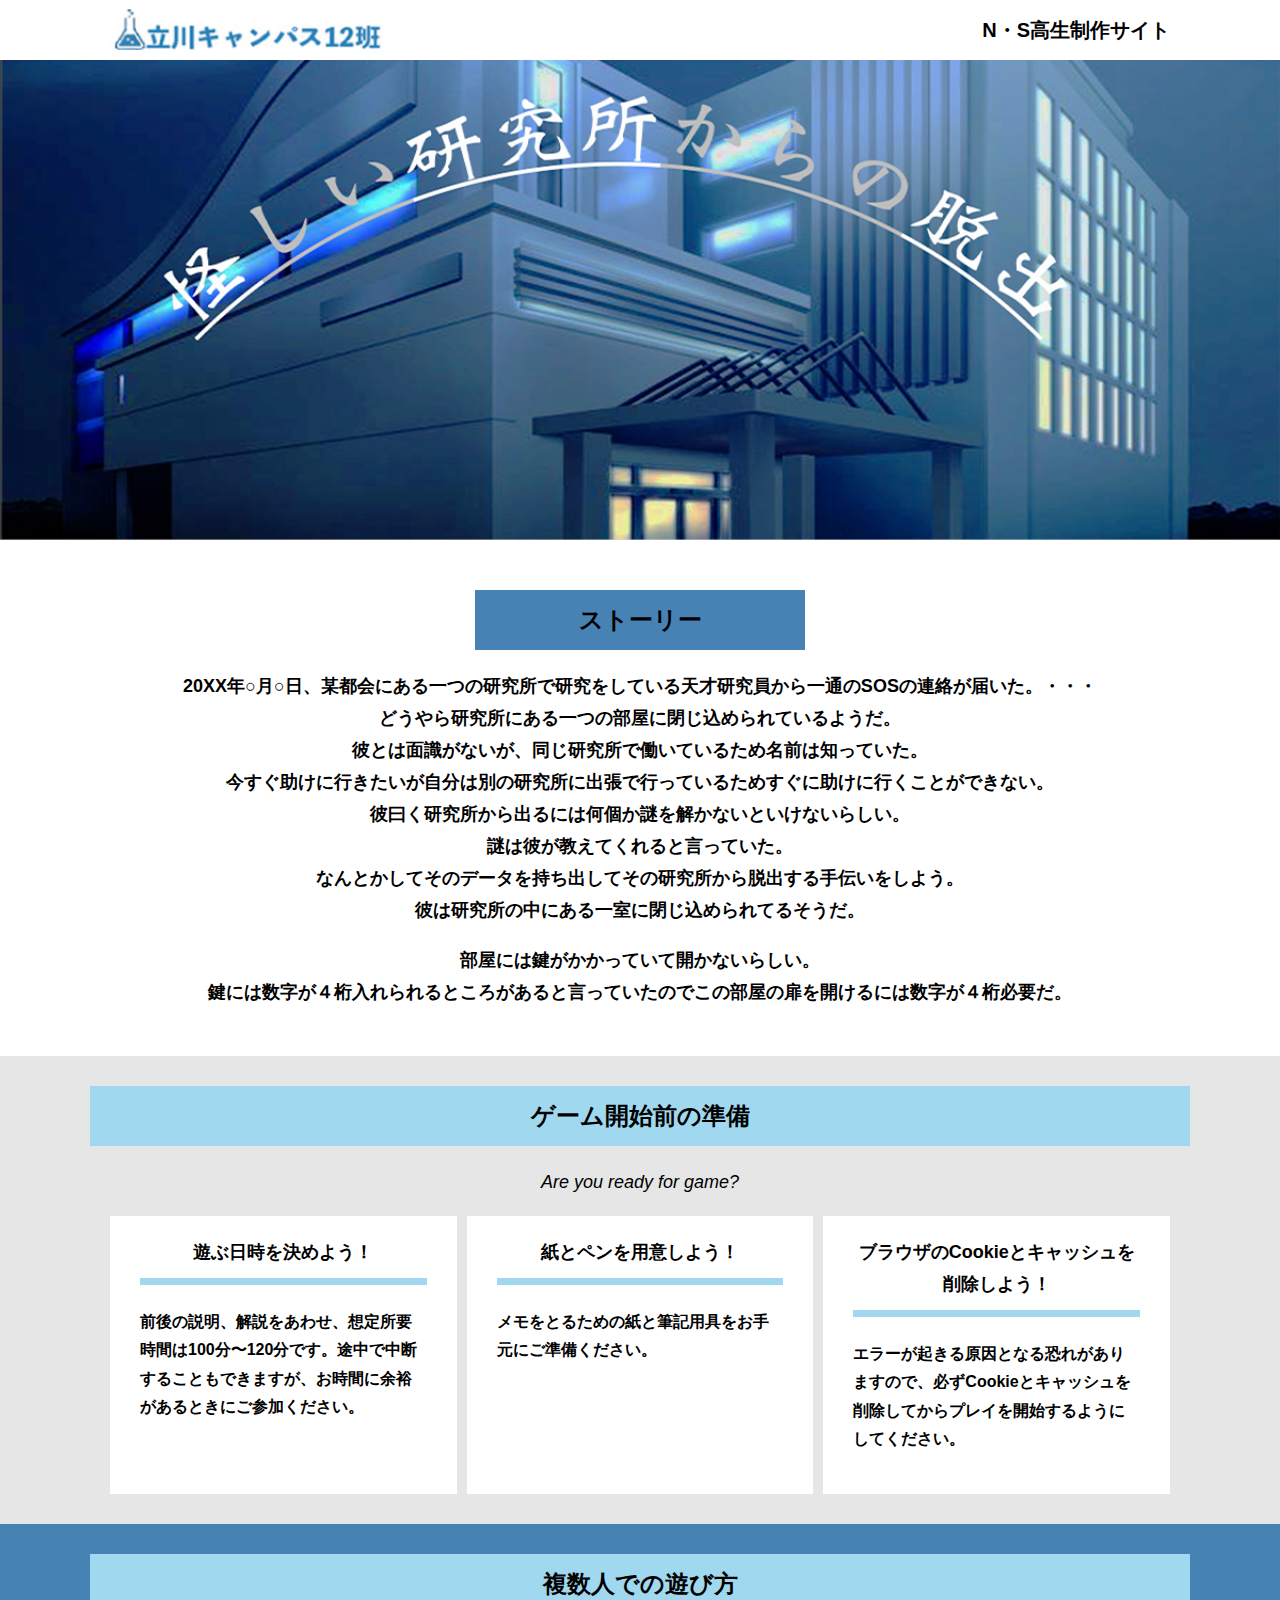
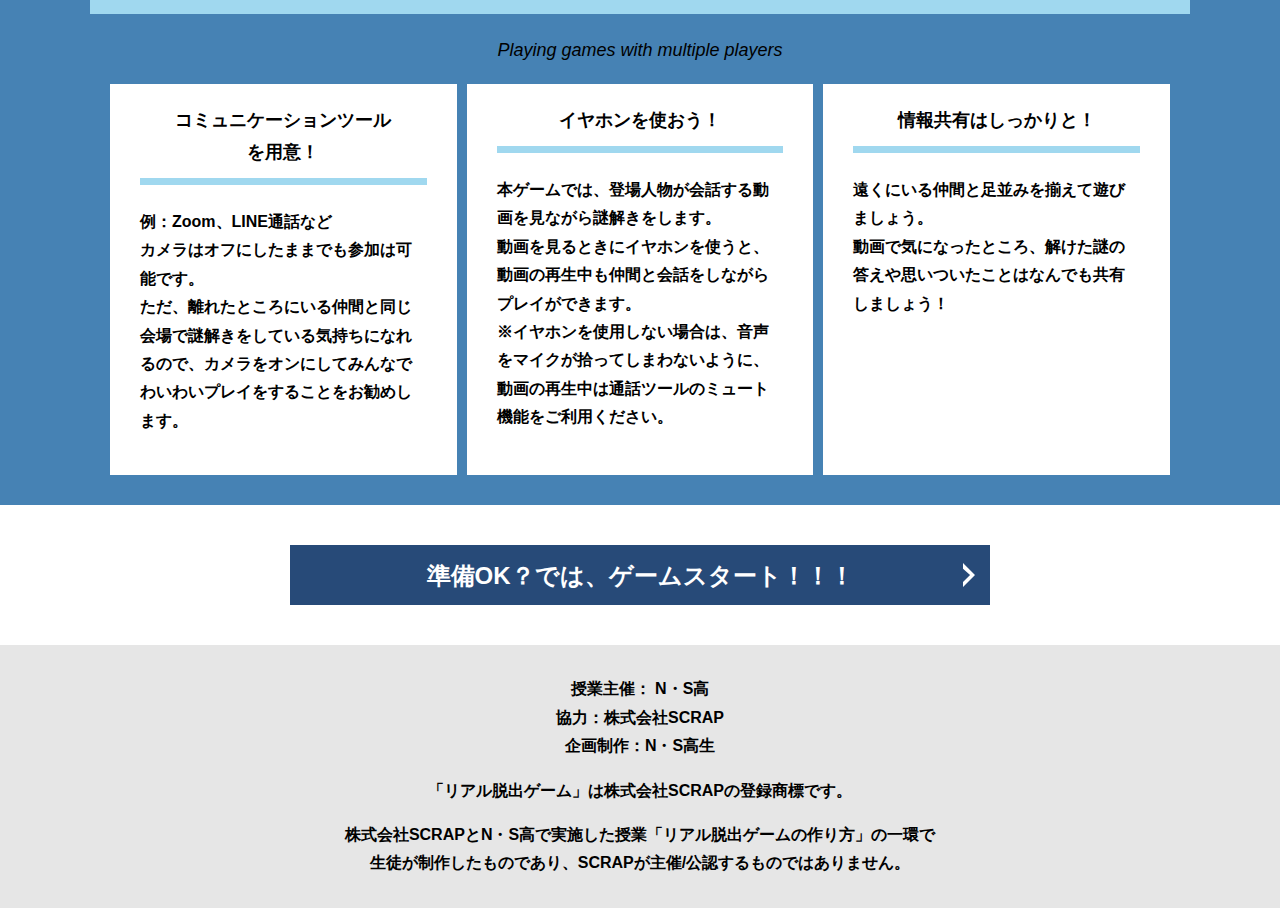
<file: index.html>
<!DOCTYPE html>
<html lang="ja">
<head>
  <meta charset="UTF-8">
  <meta http-equiv="X-UA-Compatible" content="IE=edge">
  <meta name="viewport" content="width=device-width, initial-scale=1.0">
  <title>怪しい研究所からの脱出 │ Project N</title>
  <link rel="stylesheet" href="assets/css/normalize.css">
  <link rel="stylesheet" href="assets/css/style.css">
</head>
<body>
  <svg width="0" height="0" class="hidden">
    <symbol xmlns="http://www.w3.org/2000/svg" viewBox="0 0 12.47 24.94" id="arrow" class="arrow_svg">
      <title>arrow</title>
      <polygon points="0 24.94 0 19.66 7.35 12.47 0 5.92 0 0 12.47 12.47 0 24.94"/>
    </symbol>
  </svg>
  <header class="header">
    <div class="container">
      <div class="header__logo"><img src="assets/images/team_logo.png" alt="チームロゴ"></div>
      <div class="header__name">N・S高生制作サイト</div>
    </div>
  </header>
  <main class="main index-page">
    <!-- タイトルエリア　ここから -->
    <h1 class="main-title"><img src="assets/images/main_logo.png" alt="Presented by SCRAP×N・S高リアル脱出ゲーム制作PJ 怪しい研究所からの脱出"></h1>
    <!-- タイトルエリア　ここまで -->
    <section class="section section--story">
      <div class="container">
        <h2 class="section-title section-title--keycolor section-title--story">ストーリー</h2>
        <div class="story">
          <p class="text-center">20XX年○月○日、某都会にある一つの研究所で研究をしている天才研究員から一通のSOSの連絡が届いた。・・・<br>
            どうやら研究所にある一つの部屋に閉じ込められているようだ。<br>
            彼とは面識がないが、同じ研究所で働いているため名前は知っていた。<br>
            今すぐ助けに行きたいが自分は別の研究所に出張で行っているためすぐに助けに行くことができない。<br>
            彼曰く研究所から出るには何個か謎を解かないといけないらしい。<br>
            謎は彼が教えてくれると言っていた。<br>
            なんとかしてそのデータを持ち出してその研究所から脱出する手伝いをしよう。<br>
            彼は研究所の中にある一室に閉じ込められてるそうだ。</p>
          
          <p class="text-center">部屋には鍵がかかっていて開かないらしい。<br>
            鍵には数字が４桁入れられるところがあると言っていたのでこの部屋の扉を開けるには数字が４桁必要だ。</p>
        </div>
      </div>
    </section>
    <section class="section bg-color--gray">
      <div class="container">
        <h2 class="section-title">ゲーム開始前の準備</h2>
        <p class="font-eng text-center">Are you ready for game?</p>
        <!--
          class名"row"内のclass名"column"が横並びになります。
          改行する場合は以下のように追加してください。
          <div class="row">
            <div class="column">
              ～ 内容 ～
            </div>
          </div>
        -->
        <div class="row">
          <div class="column">
            <div class="card">
              <h3 class="card__title">遊ぶ日時を決めよう！</h3>
              <p class="card__content">前後の説明、解説をあわせ、想定所要時間は100分〜120分です。途中で中断することもできますが、お時間に余裕があるときにご参加ください。</p>
            </div>
          </div>
          <div class="column">
            <div class="card">
              <h3 class="card__title">紙とペンを用意しよう！</h3>
              <p class="card__content">メモをとるための紙と筆記用具をお手元にご準備ください。</p>
            </div>
          </div>
          <div class="column">
            <div class="card">
              <h3 class="card__title">ブラウザのCookieとキャッシュを<br>削除しよう！</h3>
              <p class="card__content">エラーが起きる原因となる恐れがありますので、必ずCookieとキャッシュを削除してからプレイを開始するようにしてください。</p>
            </div>
          </div>
        </div>
      </div>
    </section>
    <section class="section bg-color--keycolor">
      <div class="container">
        <h2 class="section-title">複数人での遊び方</h2>
        <p class="font-eng text-center">Playing games with multiple players</p>
        <div class="row">
          <div class="column">
            <div class="card">
              <h3 class="card__title">コミュニケーションツール<br>を用意！</h3>
              <p class="card__content">例：Zoom、LINE通話など<br>
                カメラはオフにしたままでも参加は可能です。<br>
                ただ、離れたところにいる仲間と同じ会場で謎解きをしている気持ちになれるので、カメラをオンにしてみんなでわいわいプレイをすることをお勧めします。</p>
            </div>
          </div>
          <div class="column">
            <div class="card">
              <h3 class="card__title">イヤホンを使おう！</h3>
              <p class="card__content">本ゲームでは、登場人物が会話する動画を見ながら謎解きをします。<br>
                動画を見るときにイヤホンを使うと、動画の再生中も仲間と会話をしながらプレイができます。<br>
                ※イヤホンを使用しない場合は、音声をマイクが拾ってしまわないように、動画の再生中は通話ツールのミュート機能をご利用ください。</p>
            </div>
          </div>
          <div class="column">
            <div class="card">
              <h3 class="card__title">情報共有はしっかりと！</h3>
              <p class="card__content">遠くにいる仲間と足並みを揃えて遊びましょう。<br>
                動画で気になったところ、解けた謎の答えや思いついたことはなんでも共有しましょう！</p>
            </div>
          </div>
        </div>
      </div>
    </section>
    <section class="section">
      <div class="container">
        <a class="btn" href="main.html">準備OK？では、ゲームスタート！！！<svg class="btn__arrow"><use xlink:href="#arrow"></use></svg></a>
      </div>
    </section>
  </main>
  <footer class="footer section bg-color--gray">
    <div class="container">
      <p class="text-center">授業主催： N・S高<br>協力：株式会社SCRAP<br>企画制作：N・S高生</p>
      <p class="text-center">「リアル脱出ゲーム」は株式会社SCRAPの登録商標です。</p>
      <p class="text-center">株式会社SCRAPとN・S高で実施した授業「リアル脱出ゲームの作り方」の一環で<br>生徒が制作したものであり、SCRAPが主催/公認するものではありません。</p>
    </div>
  </footer>
</body>
</html>
</file>
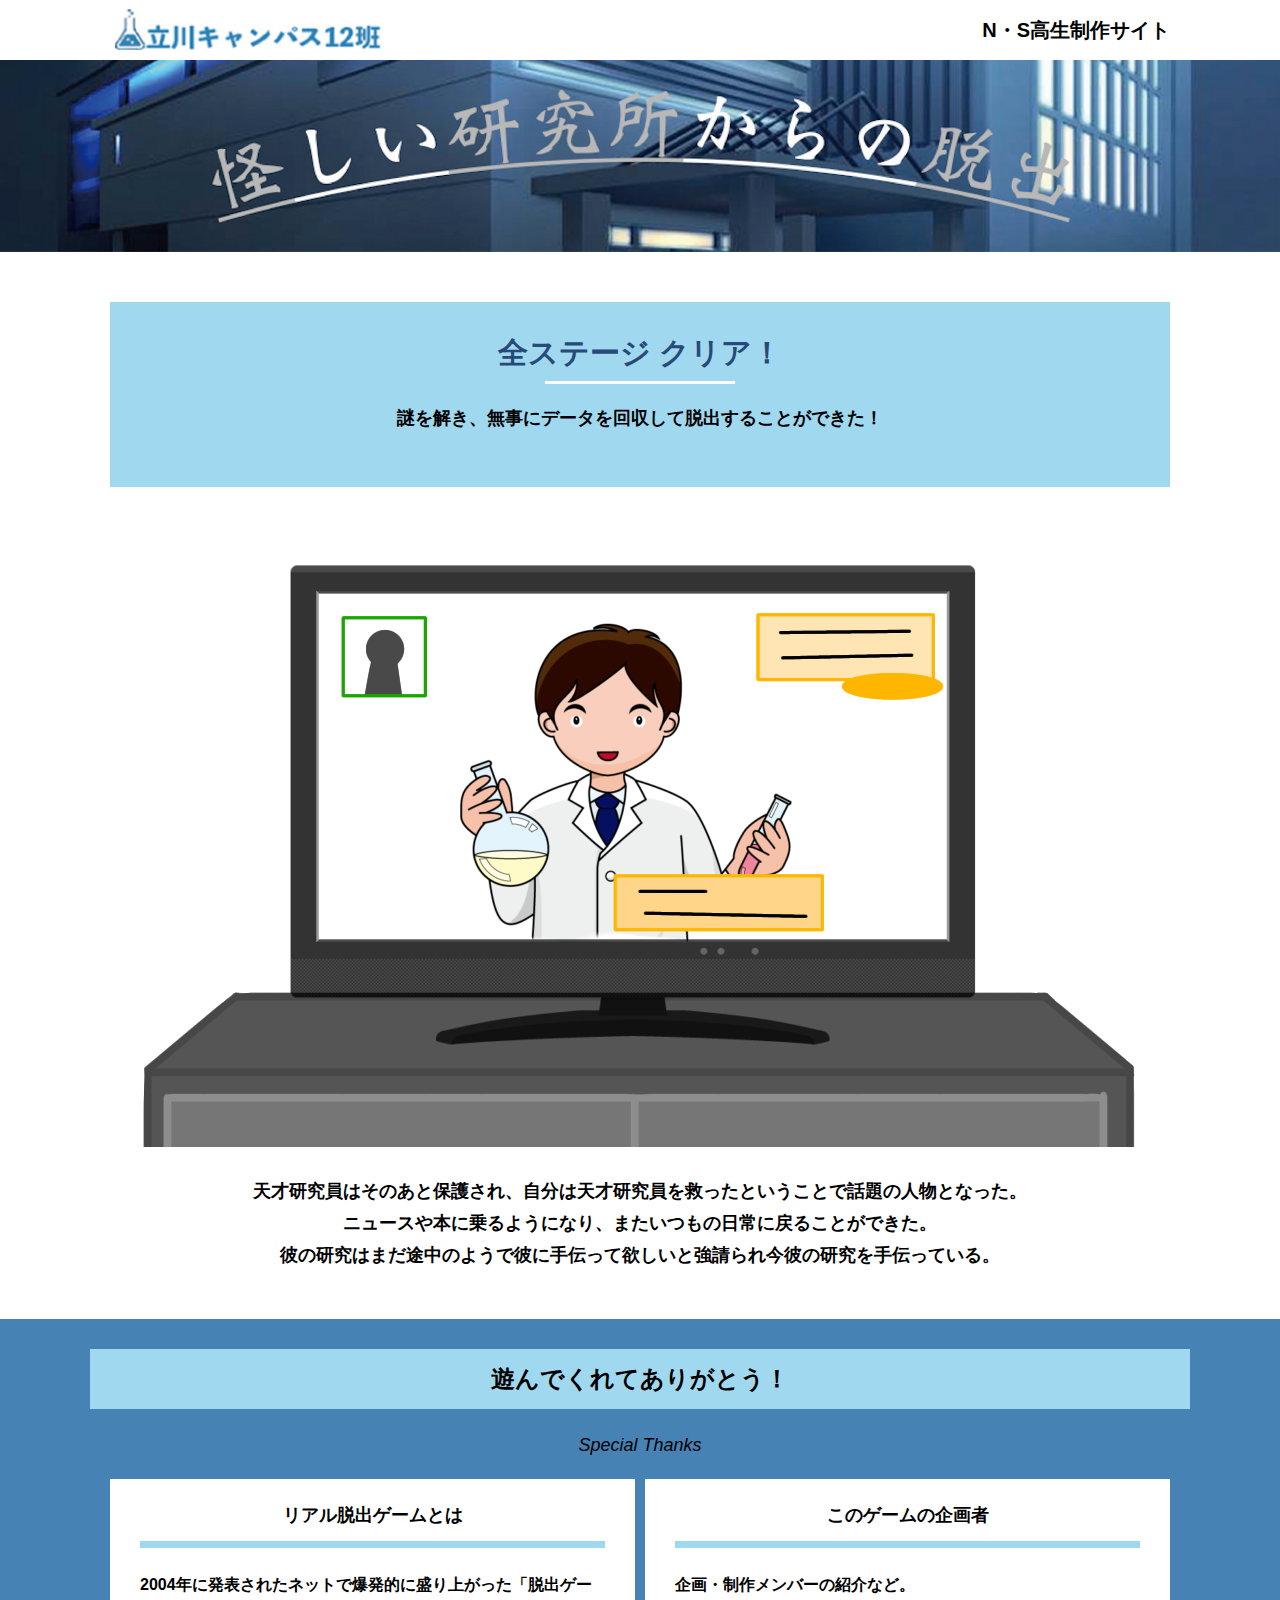
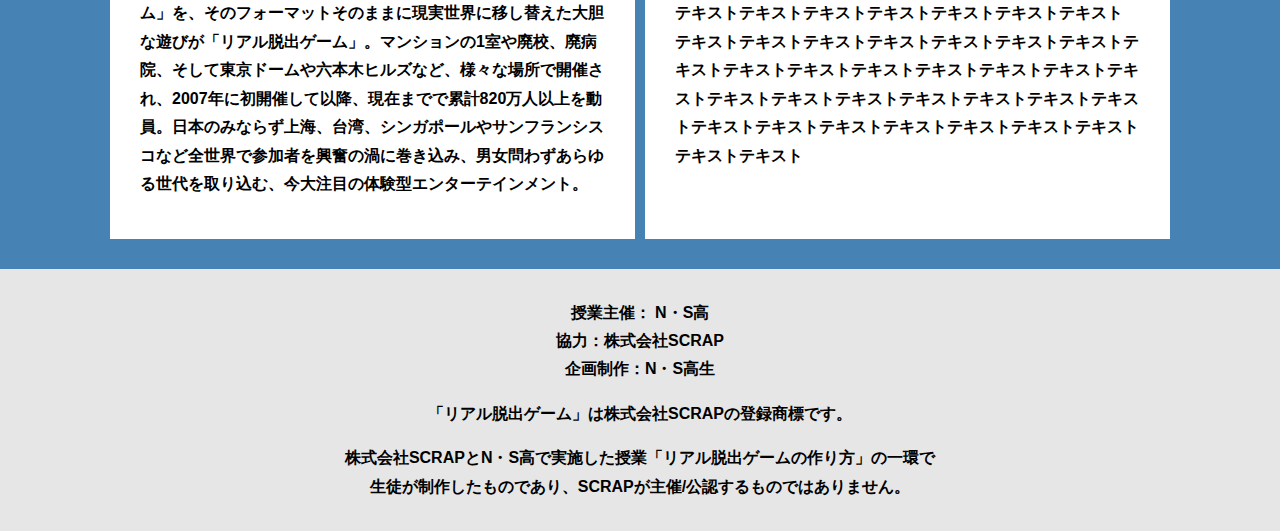
<file: final.html>
<!DOCTYPE html>
<html lang="ja">
<head>
  <meta charset="UTF-8">
  <meta http-equiv="X-UA-Compatible" content="IE=edge">
  <meta name="viewport" content="width=device-width, initial-scale=1.0">
  <title>怪しい研究所からの脱出 │ Project N</title>
  <link rel="stylesheet" href="assets/css/normalize.css">
  <link rel="stylesheet" href="assets/css/style.css">
</head>
<body>
  <header class="header">
    <div class="container">
      <div class="header__logo"><img src="assets/images/team_logo.png" alt="チームロゴ"></div>
      <div class="header__name">N・S高生制作サイト</div>
    </div>
  </header>
  <main class="main final-page">
    <!-- タイトルエリア　ここから -->
    <h1 class="main-title"><img src="assets/images/main2_logo.png" alt="怪しい研究所からの脱出"></h1>
    <!-- タイトルエリア　ここまで -->
    <section class="section">
      <div class="container">
        <div class="box bg-color--subcolor">
          <h2 class="section-title--border">全ステージ クリア！</h2>
          <p class="text-center">謎を解き、無事にデータを回収して脱出することができた！<br>
            
        </div>
      </div>
    </section>
    <section class="section">
      <div class="container">
          <figure class="image__container">
             <img src="assets/images/iOS の画像 (2).png" alt="">
          </figure>

<!--  YouTube貼り付け
            <div class="youtube__container">
              <div class="youtube">
                <iframe width="560" height="315" src="https://www.youtube.com/embed/IRyJe-0Uie0?controls=0" title="YouTube video player" frameborder="0" allow="accelerometer; autoplay; clipboard-write; encrypted-media; gyroscope; picture-in-picture" allowfullscreen></iframe>
              </div>
            </div>
Youtube貼り付けここまで-->
          
      </div>
         
        <p class="text-center">天才研究員はそのあと保護され、自分は天才研究員を救ったということで話題の人物となった。<br>
          ニュースや本に乗るようになり、またいつもの日常に戻ることができた。<br>
          彼の研究はまだ途中のようで彼に手伝って欲しいと強請られ今彼の研究を手伝っている。</p>
        
      </div>
    </section>
    <section class="section bg-color--keycolor">
      <div class="container">
        <h2 class="section-title">遊んでくれてありがとう！</h2>
        <p class="font-eng text-center">Special Thanks</p>
        <div class="row">
          <div class="column">
            <div class="card">
              <h3 class="card__title">リアル脱出ゲームとは</h3>
              <p class="card__content">2004年に発表されたネットで爆発的に盛り上がった「脱出ゲーム」を、そのフォーマットそのままに現実世界に移し替えた大胆な遊びが「リアル脱出ゲーム」。マンションの1室や廃校、廃病院、そして東京ドームや六本木ヒルズなど、様々な場所で開催され、2007年に初開催して以降、現在までで累計820万人以上を動員。日本のみならず上海、台湾、シンガポールやサンフランシスコなど全世界で参加者を興奮の渦に巻き込み、男女問わずあらゆる世代を取り込む、今大注目の体験型エンターテインメント。</p>
            </div>
          </div>
          <div class="column">
            <div class="card">
              <h3 class="card__title">このゲームの企画者</h3>
              <p class="card__content">企画・制作メンバーの紹介など。<br>
                テキストテキストテキストテキストテキストテキストテキスト<br>
                テキストテキストテキストテキストテキストテキストテキストテキストテキストテキストテキストテキストテキストテキストテキストテキストテキストテキストテキストテキストテキストテキストテキストテキストテキストテキストテキストテキストテキストテキストテキスト</p>
            </div>
          </div>
        </div>
      </div>
    </section>
  </main>
  <footer class="footer section bg-color--gray">
    <div class="container">
        <p class="text-center">授業主催： N・S高<br>協力：株式会社SCRAP<br>企画制作：N・S高生</p>
        <p class="text-center">「リアル脱出ゲーム」は株式会社SCRAPの登録商標です。</p>
        <p class="text-center">株式会社SCRAPとN・S高で実施した授業「リアル脱出ゲームの作り方」の一環で<br>生徒が制作したものであり、SCRAPが主催/公認するものではありません。</p>
    </div>
  </footer>
</body>
</html>
</file>
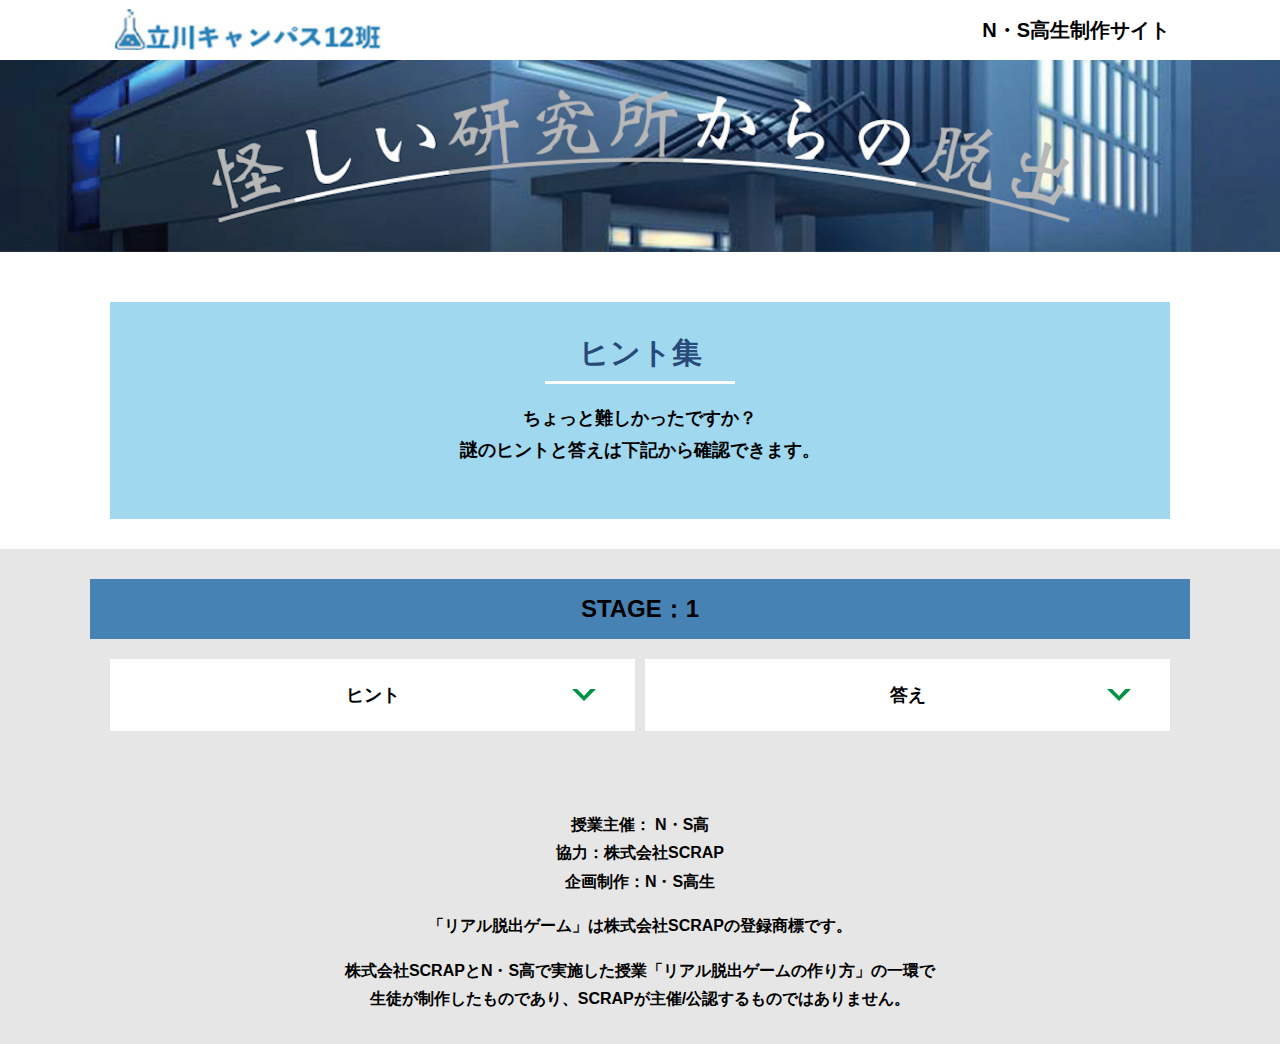
<file: hint1.html>
<!DOCTYPE html>
<html lang="ja">
<head>
  <meta charset="UTF-8">
  <meta http-equiv="X-UA-Compatible" content="IE=edge">
  <meta name="viewport" content="width=device-width, initial-scale=1.0">
  <title>ヒント │ 怪しい研究所からの脱出 │ Project N</title>
  <link rel="stylesheet" href="assets/css/normalize.css">
  <link rel="stylesheet" href="assets/css/style.css">
</head>
<body>
  <svg width="0" height="0" class="hidden">
    <symbol xmlns="http://www.w3.org/2000/svg" viewBox="0 0 12.47 24.94" id="arrow" class="arrow_svg">
      <title>arrow</title>
      <polygon points="0 24.94 0 19.66 7.35 12.47 0 5.92 0 0 12.47 12.47 0 24.94"/>
    </symbol>
  </svg>
  <header class="header">
    <div class="container">
      <div class="header__logo"><img src="assets/images/team_logo.png" alt="チームロゴ"></div>
      <div class="header__name">N・S高生制作サイト</div>
    </div>
  </header>
  <main class="main hint-page">
    <!-- タイトルエリア　ここから -->
    <h1 class="main-title"><img src="assets/images/main2_logo.png" alt="怪しい研究所からの脱出"></h1>
    <!-- タイトルエリア　ここまで -->
    <section class="section">
      <div class="container">
        <div class="box bg-color--subcolor">
          <h2 class="section-title--border">ヒント集</h2>
          <p class="text-center">ちょっと難しかったですか？<br>
            謎のヒントと答えは下記から確認できます。</p>
        </div>
      </div>
    </section>
    <!-- STAGE1ヒント　ここから -->
    <section id="stage1" class="section bg-color--gray">
      <div class="container">
        <h2 class="section-title section-title--keycolor">STAGE：1</h2>
        <div class="row">
          <div class="column">
            <div class="card">
              <h3 class="card__title">ヒント<svg class="card__arrow"><use xlink:href="#arrow"></use></svg></h3>
              <p class="card__content">ローマ字の書き順を考えてみよう</p>
            </div>
          </div>
          <div class="column">
            <div class="card">
              <h3 class="card__title">答え<svg class="card__arrow"><use xlink:href="#arrow"></use></svg></h3>
              <p class="card__content">1937</p>
            </div>
          </div>
        </div>
      </div>
    </section>
    <!-- STAGE1ヒント　ここまで -->
  </main>
  <footer class="footer section bg-color--gray">
    <div class="container">
        <p class="text-center">授業主催： N・S高<br>協力：株式会社SCRAP<br>企画制作：N・S高生</p>
        <p class="text-center">「リアル脱出ゲーム」は株式会社SCRAPの登録商標です。</p>
        <p class="text-center">株式会社SCRAPとN・S高で実施した授業「リアル脱出ゲームの作り方」の一環で<br>生徒が制作したものであり、SCRAPが主催/公認するものではありません。</p>
    </div>
  </footer>
  <script src="assets/js/hint.js"></script>
</body>
</html>
</file>
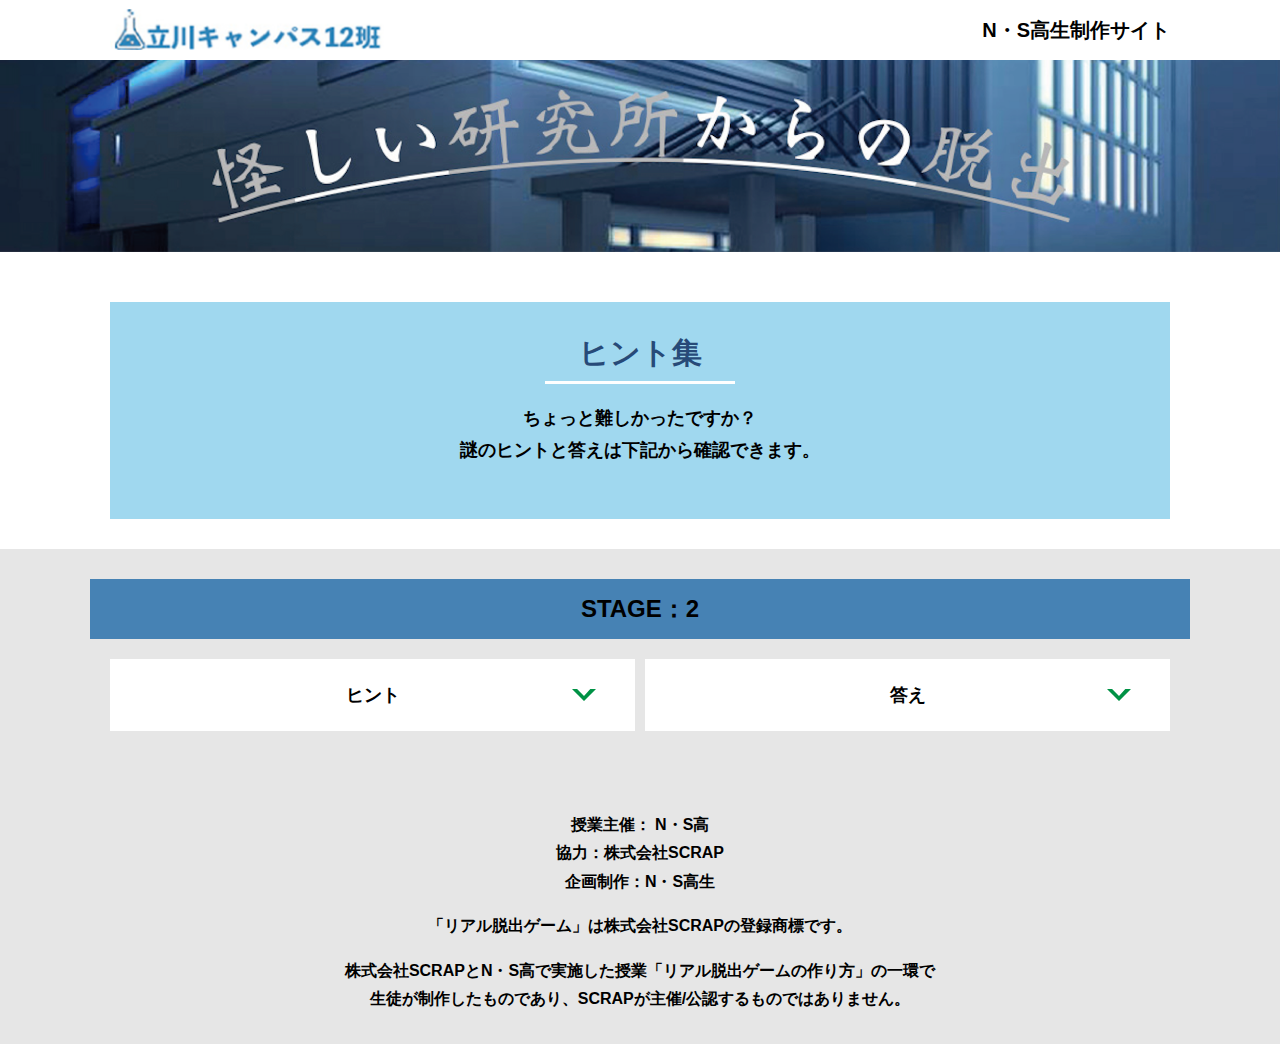
<file: hint2.html>
<!DOCTYPE html>
<html lang="ja">
<head>
  <meta charset="UTF-8">
  <meta http-equiv="X-UA-Compatible" content="IE=edge">
  <meta name="viewport" content="width=device-width, initial-scale=1.0">
  <title>ヒント │ 怪しい研究所からの脱出 │ Project N</title>
  <link rel="stylesheet" href="assets/css/normalize.css">
  <link rel="stylesheet" href="assets/css/style.css">
</head>
<body>
  <svg width="0" height="0" class="hidden">
    <symbol xmlns="http://www.w3.org/2000/svg" viewBox="0 0 12.47 24.94" id="arrow" class="arrow_svg">
      <title>arrow</title>
      <polygon points="0 24.94 0 19.66 7.35 12.47 0 5.92 0 0 12.47 12.47 0 24.94"/>
    </symbol>
  </svg>
  <header class="header">
    <div class="container">
      <div class="header__logo"><img src="assets/images/team_logo.png" alt="チームロゴ"></div>
      <div class="header__name">N・S高生制作サイト</div>
    </div>
  </header>
  <main class="main hint-page">
    <!-- タイトルエリア　ここから -->
    <h1 class="main-title"><img src="assets/images/main2_logo.png" alt="怪しい研究所からの脱出"></h1>
    <!-- タイトルエリア　ここまで -->
    <section class="section">
      <div class="container">
        <div class="box bg-color--subcolor">
          <h2 class="section-title--border">ヒント集</h2>
          <p class="text-center">ちょっと難しかったですか？<br>
            謎のヒントと答えは下記から確認できます。</p>
        </div>
      </div>
    </section>
    <!-- STAGE2ヒント　ここから -->
    <section id="stage2" class="section bg-color--gray">
      <div class="container">
        <h2 class="section-title section-title--keycolor">STAGE：2</h2>
        <div class="row">
          <div class="column">
            <div class="card">
              <h3 class="card__title">ヒント<svg class="card__arrow"><use xlink:href="#arrow"></use></svg></h3>
              <p class="card__content">絵に描いてあるものを当てはめてみよう！</p>
            </div>
              
 <!-- 2-2ヒント追加
            <div class="card">
              <h3 class="card__title">2-2ヒント<svg class="card__arrow"><use xlink:href="#arrow"></use></svg></h3>
              <p class="card__content">テキストテキストテキストテキストテキストテキストテキストテキストテキストテキスト</p>
            </div>
2-2ヒント追加ここまで -->

 <!-- 2-3ヒント追加
        　　 <div class="card">
              <h3 class="card__title">2-3ヒント<svg class="card__arrow"><use xlink:href="#arrow"></use></svg></h3>
              <p class="card__content">テキストテキストテキストテキストテキストテキストテキストテキストテキストテキスト</p>
            </div>
2-3ヒント追加ここまで -->
              
          </div>
          <div class="column">
            <div class="card">
              <h3 class="card__title">答え<svg class="card__arrow"><use xlink:href="#arrow"></use></svg></h3>
              <p class="card__content">ウイルス</p>
            </div>
              
<!-- 2-2答え追加
            <div class="card">
              <h3 class="card__title">2-2答え<svg class="card__arrow"><use xlink:href="#arrow"></use></svg></h3>
              <p class="card__content">ううう</p>
            </div>
2-2答え追加ここまで -->
              
<!-- 2-3答え追加          
            <div class="card">
              <h3 class="card__title">2-3答え<svg class="card__arrow"><use xlink:href="#arrow"></use></svg></h3>
              <p class="card__content">ううう</p>
            </div>
2-3答え追加ここまで -->
              
          </div>
        </div>
      </div>
    </section>
    <!-- STAGE2ヒント　ここまで -->
  </main>
  <footer class="footer section bg-color--gray">
    <div class="container">
        <p class="text-center">授業主催： N・S高<br>協力：株式会社SCRAP<br>企画制作：N・S高生</p>
        <p class="text-center">「リアル脱出ゲーム」は株式会社SCRAPの登録商標です。</p>
        <p class="text-center">株式会社SCRAPとN・S高で実施した授業「リアル脱出ゲームの作り方」の一環で<br>生徒が制作したものであり、SCRAPが主催/公認するものではありません。</p>
    </div>
  </footer>
  <script src="assets/js/hint.js"></script>
</body>
</html>
</file>
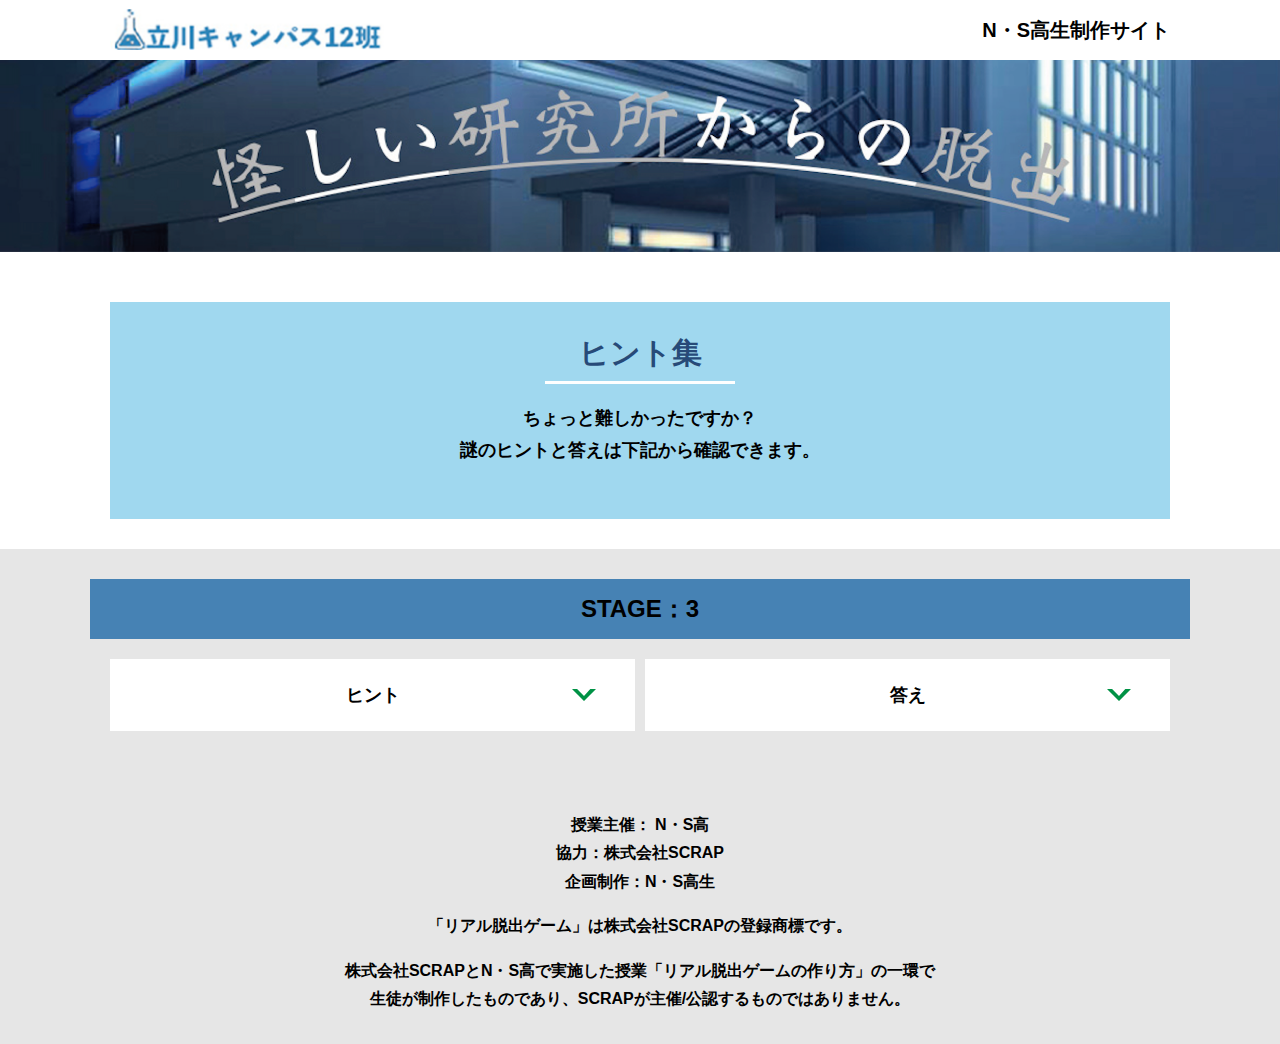
<file: hint3.html>
<!DOCTYPE html>
<html lang="ja">
<head>
  <meta charset="UTF-8">
  <meta http-equiv="X-UA-Compatible" content="IE=edge">
  <meta name="viewport" content="width=device-width, initial-scale=1.0">
  <title>ヒント │ 怪しい研究所からの脱出 │ Project N</title>
  <link rel="stylesheet" href="assets/css/normalize.css">
  <link rel="stylesheet" href="assets/css/style.css">
</head>
<body>
  <svg width="0" height="0" class="hidden">
    <symbol xmlns="http://www.w3.org/2000/svg" viewBox="0 0 12.47 24.94" id="arrow" class="arrow_svg">
      <title>arrow</title>
      <polygon points="0 24.94 0 19.66 7.35 12.47 0 5.92 0 0 12.47 12.47 0 24.94"/>
    </symbol>
  </svg>
  <header class="header">
    <div class="container">
      <div class="header__logo"><img src="assets/images/team_logo.png" alt="チームロゴ"></div>
      <div class="header__name">N・S高生制作サイト</div>
    </div>
  </header>
  <main class="main hint-page">
    <!-- タイトルエリア　ここから -->
    <h1 class="main-title"><img src="assets/images/main2_logo.png" alt="怪しい研究所からの脱出"></h1>
    <!-- タイトルエリア　ここまで -->
    <section class="section">
      <div class="container">
        <div class="box bg-color--subcolor">
          <h2 class="section-title--border">ヒント集</h2>
          <p class="text-center">ちょっと難しかったですか？<br>
            謎のヒントと答えは下記から確認できます。</p>
        </div>
      </div>
    </section>
    <!-- STAGE3ヒント　ここから -->
    <section id="stage3" class="section bg-color--gray">
      <div class="container">
        <h2 class="section-title section-title--keycolor">STAGE：3</h2>
        <div class="row">
          <div class="column">
            <div class="card">
              <h3 class="card__title">ヒント<svg class="card__arrow"><use xlink:href="#arrow"></use></svg></h3>
              <p class="card__content">1  2  3  4  5  6  7  8  9</p>
            </div>
              
 <!-- 3-2ヒント追加
            <div class="card">
              <h3 class="card__title">3-2ヒント<svg class="card__arrow"><use xlink:href="#arrow"></use></svg></h3>
              <p class="card__content">テキストテキストテキストテキストテキストテキストテキストテキストテキストテキスト</p>
            </div>
3-2ヒント追加ここまで -->

 <!-- 3-3ヒント追加
        　　 <div class="card">
              <h3 class="card__title">3-3ヒント<svg class="card__arrow"><use xlink:href="#arrow"></use></svg></h3>
              <p class="card__content">テキストテキストテキストテキストテキストテキストテキストテキストテキストテキスト</p>
            </div>
3-3ヒント追加ここまで -->
              
          </div>
          <div class="column">
            <div class="card">
              <h3 class="card__title">答え<svg class="card__arrow"><use xlink:href="#arrow"></use></svg></h3>
              <p class="card__content">SCIENCE</p>
            </div>

 <!-- 3-2答え追加
            <div class="card">
              <h3 class="card__title">3-2答え<svg class="card__arrow"><use xlink:href="#arrow"></use></svg></h3>
              <p class="card__content">ううう</p>
            </div>
3-2答え追加ここまで -->
              
<!-- 3-3答え追加          
            <div class="card">
              <h3 class="card__title">2-3答え<svg class="card__arrow"><use xlink:href="#arrow"></use></svg></h3>
              <p class="card__content">ううう</p>
            </div>
3-3答え追加ここまで -->
              
          </div>
        </div>
      </div>
    </section>
    <!-- STAGE3ヒント　ここまで -->
  </main>
  <footer class="footer section bg-color--gray">
    <div class="container">
        <p class="text-center">授業主催： N・S高<br>協力：株式会社SCRAP<br>企画制作：N・S高生</p>
        <p class="text-center">「リアル脱出ゲーム」は株式会社SCRAPの登録商標です。</p>
        <p class="text-center">株式会社SCRAPとN・S高で実施した授業「リアル脱出ゲームの作り方」の一環で<br>生徒が制作したものであり、SCRAPが主催/公認するものではありません。</p>
    </div>
  </footer>
  <script src="assets/js/hint.js"></script>
</body>
</html>
</file>
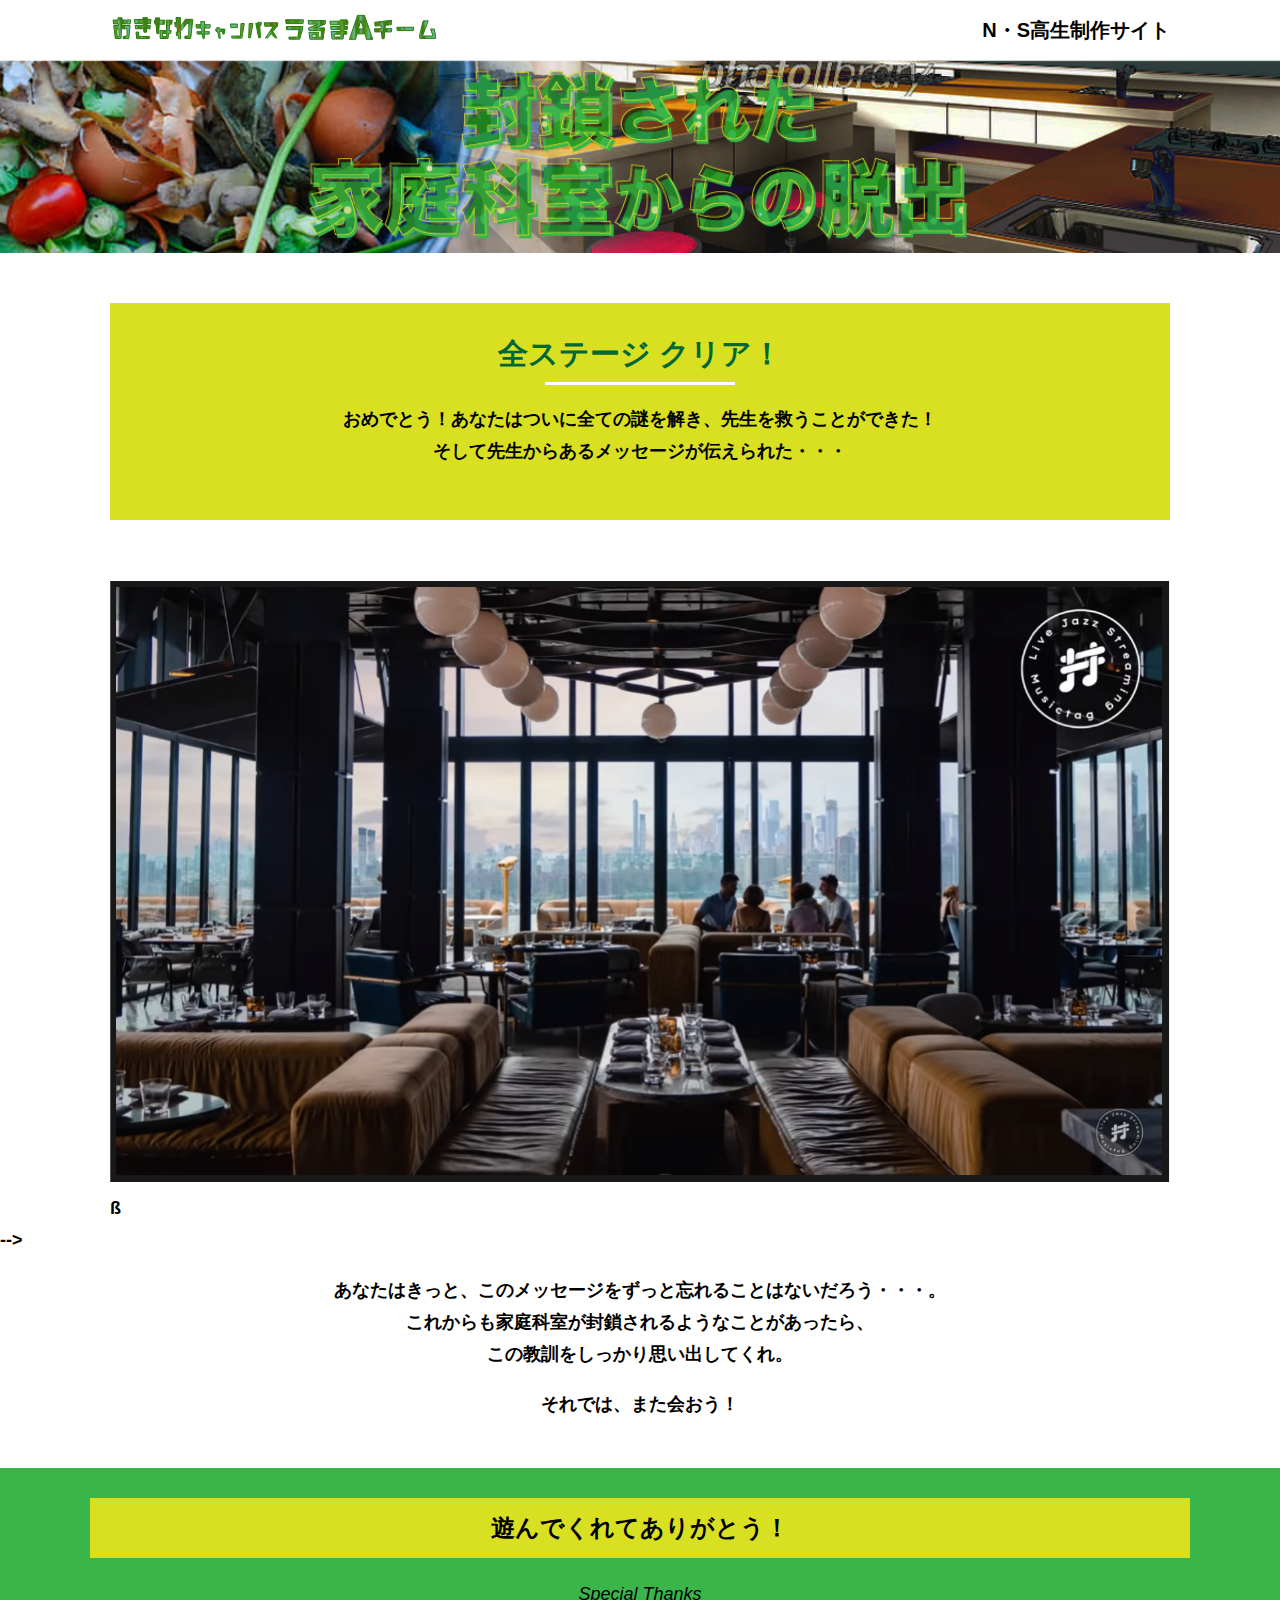
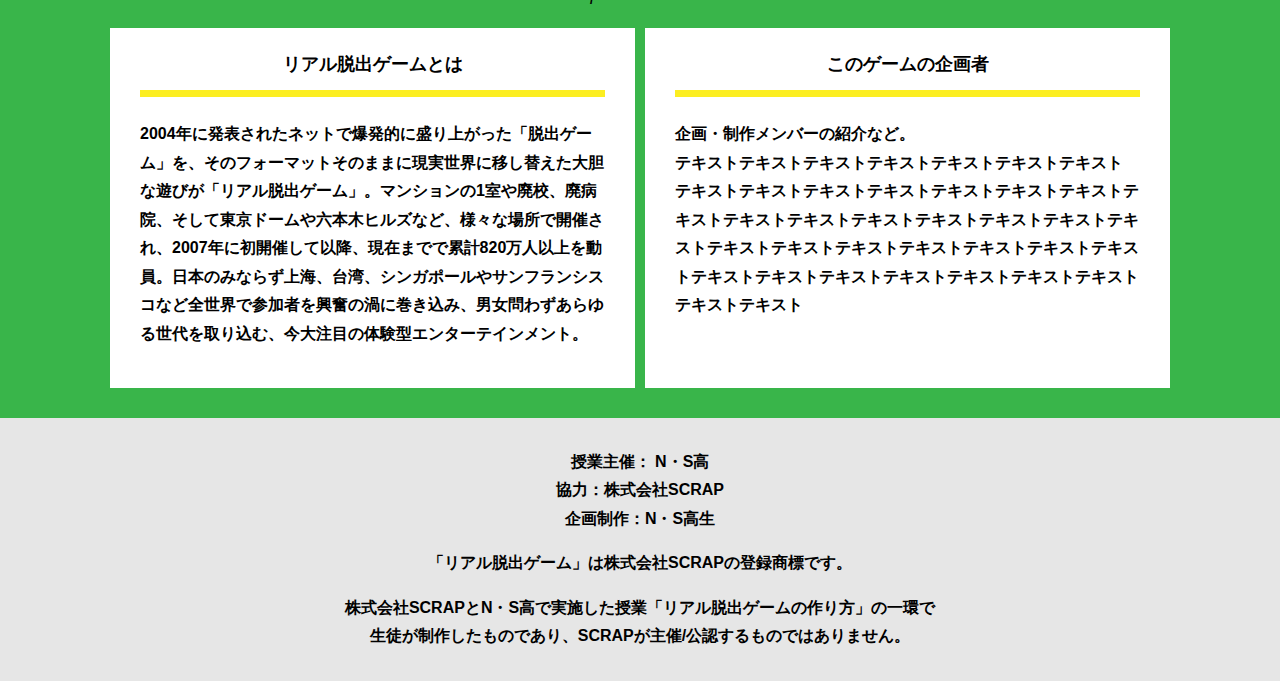
<file: real-escape-game-v5/final.html>
<!DOCTYPE html>
<html lang="ja">
<head>
  <meta charset="UTF-8">
  <meta http-equiv="X-UA-Compatible" content="IE=edge">
  <meta name="viewport" content="width=device-width, initial-scale=1.0">
  <title>封鎖された家庭科室からの脱出 │ Project N</title>
  <link rel="stylesheet" href="assets/css/normalize.css">
  <link rel="stylesheet" href="assets/css/style.css">
</head>
<body>
  <header class="header">
    <div class="container">
      <div class="header__logo"><img src="assets/images/logo.svg" alt="チームロゴ"></div>
      <div class="header__name">N・S高生制作サイト</div>
    </div>
  </header>
  <main class="main final-page">
    <!-- タイトルエリア　ここから -->
    <h1 class="main-title"><img src="assets/images/main-image.png" alt="封鎖された家庭科室からの脱出"></h1>
    <!-- タイトルエリア　ここまで -->
    <section class="section">
      <div class="container">
        <div class="box bg-color--subcolor">
          <h2 class="section-title--border">全ステージ クリア！</h2>
          <p class="text-center">おめでとう！あなたはついに全ての謎を解き、先生を救うことができた！<br>
            そして先生からあるメッセージが伝えられた・・・</p>
        </div>
      </div>
    </section>
    <section class="section">
      <div class="container">
          <figure class="image__container">
             <img src="assets/images/stage.png" alt="">
          </figure>

<!--  YouTube貼り付け
            <div class="youtube__container">
              <div class="youtube">
                <iframe width="560" height="315" src="https://www.youtube.com/embed/IRyJe-0Uie0?controls=0" title="YouTube video player" frameborder="0" allow="accelerometer; autoplay; clipboard-write; encrypted-media; gyroscope; picture-in-picture" allowfullscreen></iframe>
              </div>
            </div>
Youtube貼り付けここまで-->
          ß
      </div>
         -->
        <p class="text-center">あなたはきっと、このメッセージをずっと忘れることはないだろう・・・。<br>
          これからも家庭科室が封鎖されるようなことがあったら、<br>
          この教訓をしっかり思い出してくれ。</p>
        <p class="text-center">それでは、また会おう！</p>
      </div>
    </section>
    <section class="section bg-color--keycolor">
      <div class="container">
        <h2 class="section-title">遊んでくれてありがとう！</h2>
        <p class="font-eng text-center">Special Thanks</p>
        <div class="row">
          <div class="column">
            <div class="card">
              <h3 class="card__title">リアル脱出ゲームとは</h3>
              <p class="card__content">2004年に発表されたネットで爆発的に盛り上がった「脱出ゲーム」を、そのフォーマットそのままに現実世界に移し替えた大胆な遊びが「リアル脱出ゲーム」。マンションの1室や廃校、廃病院、そして東京ドームや六本木ヒルズなど、様々な場所で開催され、2007年に初開催して以降、現在までで累計820万人以上を動員。日本のみならず上海、台湾、シンガポールやサンフランシスコなど全世界で参加者を興奮の渦に巻き込み、男女問わずあらゆる世代を取り込む、今大注目の体験型エンターテインメント。</p>
            </div>
          </div>
          <div class="column">
            <div class="card">
              <h3 class="card__title">このゲームの企画者</h3>
              <p class="card__content">企画・制作メンバーの紹介など。<br>
                テキストテキストテキストテキストテキストテキストテキスト<br>
                テキストテキストテキストテキストテキストテキストテキストテキストテキストテキストテキストテキストテキストテキストテキストテキストテキストテキストテキストテキストテキストテキストテキストテキストテキストテキストテキストテキストテキストテキストテキスト</p>
            </div>
          </div>
        </div>
      </div>
    </section>
  </main>
  <footer class="footer section bg-color--gray">
    <div class="container">
        <p class="text-center">授業主催： N・S高<br>協力：株式会社SCRAP<br>企画制作：N・S高生</p>
        <p class="text-center">「リアル脱出ゲーム」は株式会社SCRAPの登録商標です。</p>
        <p class="text-center">株式会社SCRAPとN・S高で実施した授業「リアル脱出ゲームの作り方」の一環で<br>生徒が制作したものであり、SCRAPが主催/公認するものではありません。</p>
    </div>
  </footer>
</body>
</html>
</file>
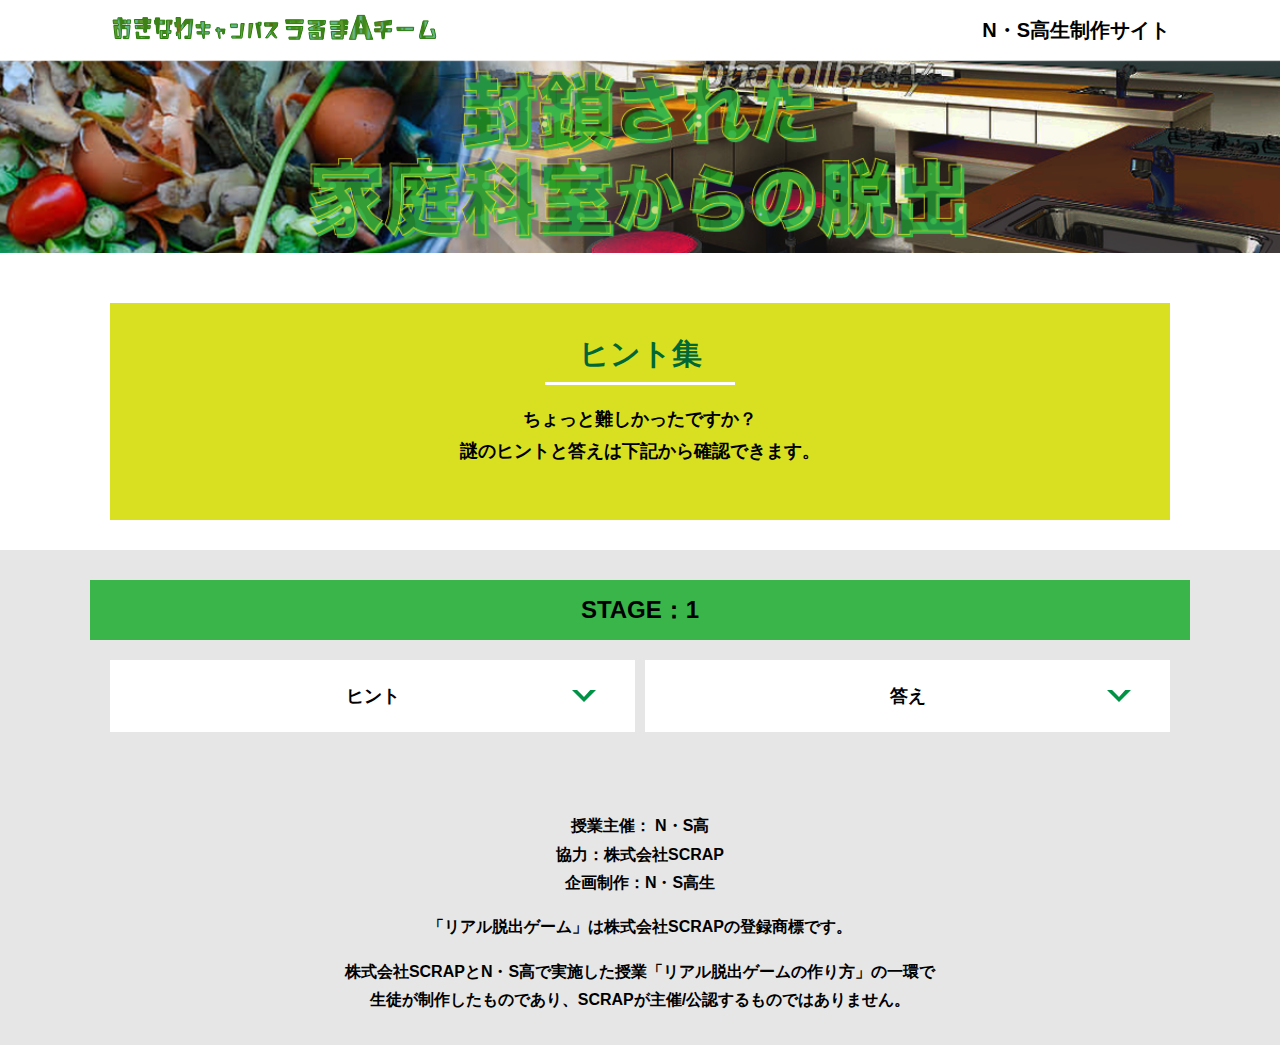
<file: real-escape-game-v5/hint1.html>
<!DOCTYPE html>
<html lang="ja">
<head>
  <meta charset="UTF-8">
  <meta http-equiv="X-UA-Compatible" content="IE=edge">
  <meta name="viewport" content="width=device-width, initial-scale=1.0">
  <title>ヒント │ 封鎖された家庭科室からの脱出 │ Project N</title>
  <link rel="stylesheet" href="assets/css/normalize.css">
  <link rel="stylesheet" href="assets/css/style.css">
</head>
<body>
  <svg width="0" height="0" class="hidden">
    <symbol xmlns="http://www.w3.org/2000/svg" viewBox="0 0 12.47 24.94" id="arrow" class="arrow_svg">
      <title>arrow</title>
      <polygon points="0 24.94 0 19.66 7.35 12.47 0 5.92 0 0 12.47 12.47 0 24.94"/>
    </symbol>
  </svg>
  <header class="header">
    <div class="container">
      <div class="header__logo"><img src="assets/images/logo.svg" alt="チームロゴ"></div>
      <div class="header__name">N・S高生制作サイト</div>
    </div>
  </header>
  <main class="main hint-page">
    <!-- タイトルエリア　ここから -->
    <h1 class="main-title"><img src="assets/images/main-image.png" alt="封鎖された家庭科室からの脱出"></h1>
    <!-- タイトルエリア　ここまで -->
    <section class="section">
      <div class="container">
        <div class="box bg-color--subcolor">
          <h2 class="section-title--border">ヒント集</h2>
          <p class="text-center">ちょっと難しかったですか？<br>
            謎のヒントと答えは下記から確認できます。</p>
        </div>
      </div>
    </section>
    <!-- STAGE1ヒント　ここから -->
    <section id="stage1" class="section bg-color--gray">
      <div class="container">
        <h2 class="section-title section-title--keycolor">STAGE：1</h2>
        <div class="row">
          <div class="column">
            <div class="card">
              <h3 class="card__title">ヒント<svg class="card__arrow"><use xlink:href="#arrow"></use></svg></h3>
              <p class="card__content">動画を最後までみてみよう！</p>
            </div>
          </div>
          <div class="column">
            <div class="card">
              <h3 class="card__title">答え<svg class="card__arrow"><use xlink:href="#arrow"></use></svg></h3>
              <p class="card__content">あああ</p>
            </div>
          </div>
        </div>
      </div>
    </section>
    <!-- STAGE1ヒント　ここまで -->
  </main>
  <footer class="footer section bg-color--gray">
    <div class="container">
        <p class="text-center">授業主催： N・S高<br>協力：株式会社SCRAP<br>企画制作：N・S高生</p>
        <p class="text-center">「リアル脱出ゲーム」は株式会社SCRAPの登録商標です。</p>
        <p class="text-center">株式会社SCRAPとN・S高で実施した授業「リアル脱出ゲームの作り方」の一環で<br>生徒が制作したものであり、SCRAPが主催/公認するものではありません。</p>
    </div>
  </footer>
  <script src="assets/js/hint.js"></script>
</body>
</html>
</file>
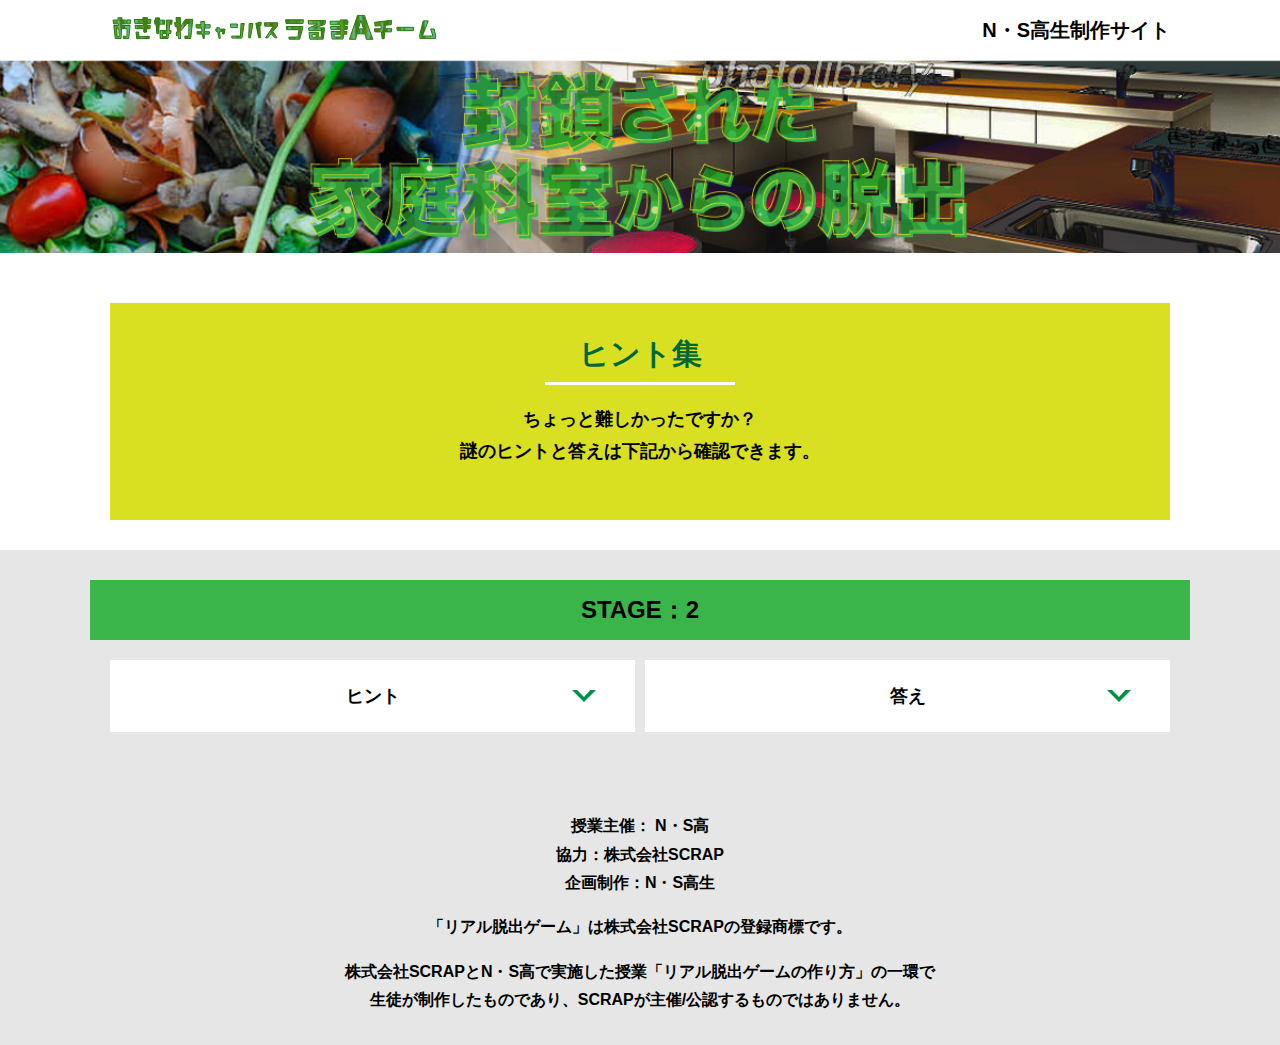
<file: real-escape-game-v5/hint2.html>
<!DOCTYPE html>
<html lang="ja">
<head>
  <meta charset="UTF-8">
  <meta http-equiv="X-UA-Compatible" content="IE=edge">
  <meta name="viewport" content="width=device-width, initial-scale=1.0">
  <title>ヒント │ 封鎖された家庭科室からの脱出 │ Project N</title>
  <link rel="stylesheet" href="assets/css/normalize.css">
  <link rel="stylesheet" href="assets/css/style.css">
</head>
<body>
  <svg width="0" height="0" class="hidden">
    <symbol xmlns="http://www.w3.org/2000/svg" viewBox="0 0 12.47 24.94" id="arrow" class="arrow_svg">
      <title>arrow</title>
      <polygon points="0 24.94 0 19.66 7.35 12.47 0 5.92 0 0 12.47 12.47 0 24.94"/>
    </symbol>
  </svg>
  <header class="header">
    <div class="container">
      <div class="header__logo"><img src="assets/images/logo.svg" alt="チームロゴ"></div>
      <div class="header__name">N・S高生制作サイト</div>
    </div>
  </header>
  <main class="main hint-page">
    <!-- タイトルエリア　ここから -->
    <h1 class="main-title"><img src="assets/images/main-image.png" alt="封鎖された家庭科室からの脱出"></h1>
    <!-- タイトルエリア　ここまで -->
    <section class="section">
      <div class="container">
        <div class="box bg-color--subcolor">
          <h2 class="section-title--border">ヒント集</h2>
          <p class="text-center">ちょっと難しかったですか？<br>
            謎のヒントと答えは下記から確認できます。</p>
        </div>
      </div>
    </section>
    <!-- STAGE2ヒント　ここから -->
    <section id="stage2" class="section bg-color--gray">
      <div class="container">
        <h2 class="section-title section-title--keycolor">STAGE：2</h2>
        <div class="row">
          <div class="column">
            <div class="card">
              <h3 class="card__title">ヒント<svg class="card__arrow"><use xlink:href="#arrow"></use></svg></h3>
              <p class="card__content">テキストテキストテキストテキストテキスト</p>
            </div>
              
 <!-- 2-2ヒント追加
            <div class="card">
              <h3 class="card__title">2-2ヒント<svg class="card__arrow"><use xlink:href="#arrow"></use></svg></h3>
              <p class="card__content">テキストテキストテキストテキストテキストテキストテキストテキストテキストテキスト</p>
            </div>
2-2ヒント追加ここまで -->

 <!-- 2-3ヒント追加
        　　 <div class="card">
              <h3 class="card__title">2-3ヒント<svg class="card__arrow"><use xlink:href="#arrow"></use></svg></h3>
              <p class="card__content">テキストテキストテキストテキストテキストテキストテキストテキストテキストテキスト</p>
            </div>
2-3ヒント追加ここまで -->
              
          </div>
          <div class="column">
            <div class="card">
              <h3 class="card__title">答え<svg class="card__arrow"><use xlink:href="#arrow"></use></svg></h3>
              <p class="card__content">いいい</p>
            </div>
              
<!-- 2-2答え追加
            <div class="card">
              <h3 class="card__title">2-2答え<svg class="card__arrow"><use xlink:href="#arrow"></use></svg></h3>
              <p class="card__content">ううう</p>
            </div>
2-2答え追加ここまで -->
              
<!-- 2-3答え追加          
            <div class="card">
              <h3 class="card__title">2-3答え<svg class="card__arrow"><use xlink:href="#arrow"></use></svg></h3>
              <p class="card__content">ううう</p>
            </div>
2-3答え追加ここまで -->
              
          </div>
        </div>
      </div>
    </section>
    <!-- STAGE2ヒント　ここまで -->
  </main>
  <footer class="footer section bg-color--gray">
    <div class="container">
        <p class="text-center">授業主催： N・S高<br>協力：株式会社SCRAP<br>企画制作：N・S高生</p>
        <p class="text-center">「リアル脱出ゲーム」は株式会社SCRAPの登録商標です。</p>
        <p class="text-center">株式会社SCRAPとN・S高で実施した授業「リアル脱出ゲームの作り方」の一環で<br>生徒が制作したものであり、SCRAPが主催/公認するものではありません。</p>
    </div>
  </footer>
  <script src="assets/js/hint.js"></script>
</body>
</html>
</file>
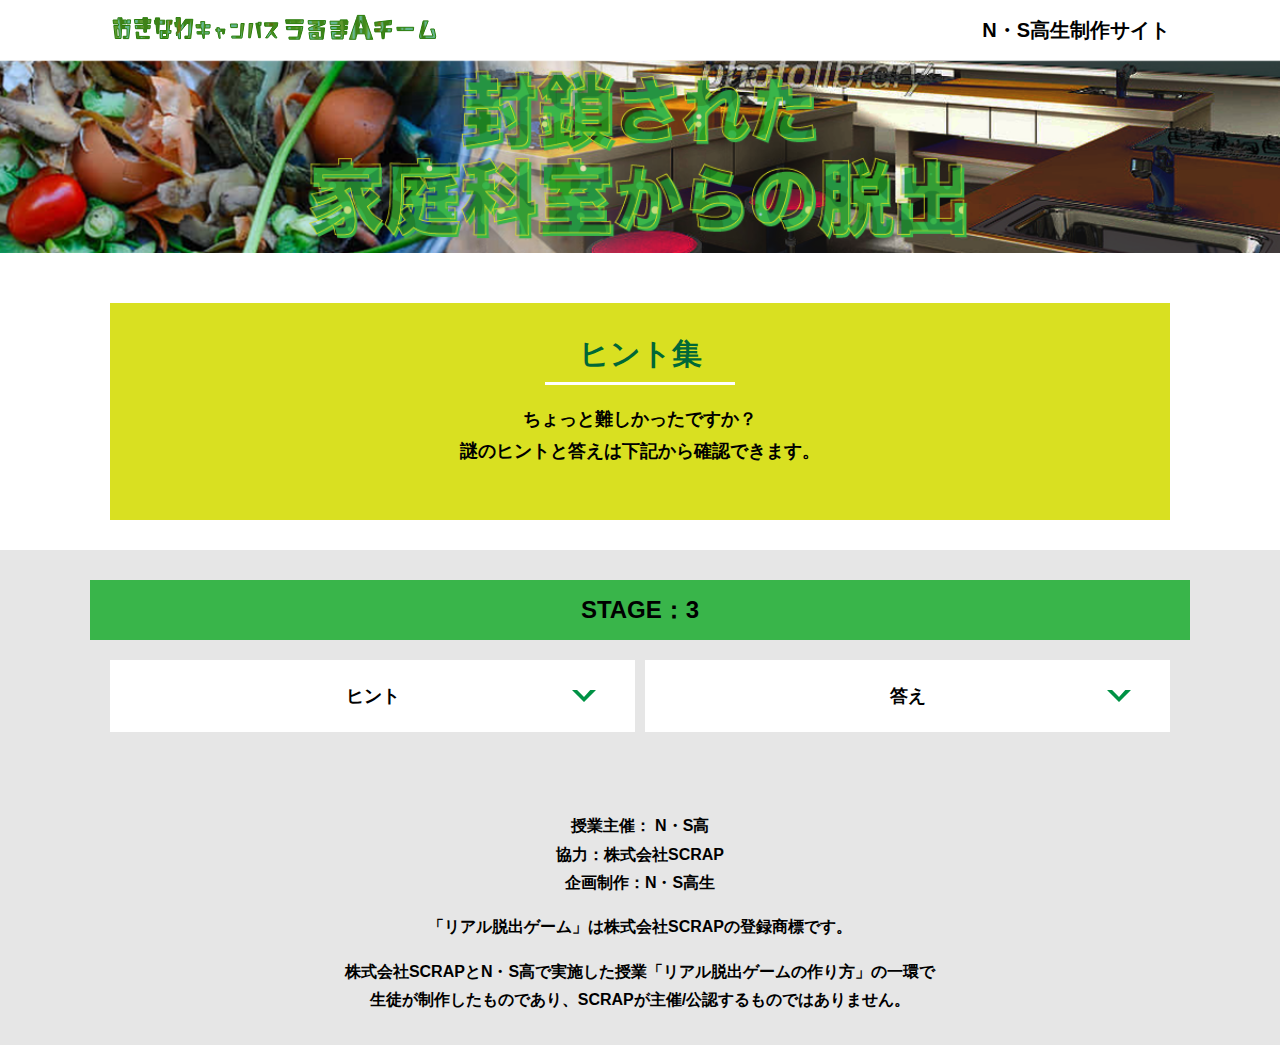
<file: real-escape-game-v5/hint3.html>
<!DOCTYPE html>
<html lang="ja">
<head>
  <meta charset="UTF-8">
  <meta http-equiv="X-UA-Compatible" content="IE=edge">
  <meta name="viewport" content="width=device-width, initial-scale=1.0">
  <title>ヒント │ 封鎖された家庭科室からの脱出 │ Project N</title>
  <link rel="stylesheet" href="assets/css/normalize.css">
  <link rel="stylesheet" href="assets/css/style.css">
</head>
<body>
  <svg width="0" height="0" class="hidden">
    <symbol xmlns="http://www.w3.org/2000/svg" viewBox="0 0 12.47 24.94" id="arrow" class="arrow_svg">
      <title>arrow</title>
      <polygon points="0 24.94 0 19.66 7.35 12.47 0 5.92 0 0 12.47 12.47 0 24.94"/>
    </symbol>
  </svg>
  <header class="header">
    <div class="container">
      <div class="header__logo"><img src="assets/images/logo.svg" alt="チームロゴ"></div>
      <div class="header__name">N・S高生制作サイト</div>
    </div>
  </header>
  <main class="main hint-page">
    <!-- タイトルエリア　ここから -->
    <h1 class="main-title"><img src="assets/images/main-image.png" alt="封鎖された家庭科室からの脱出"></h1>
    <!-- タイトルエリア　ここまで -->
    <section class="section">
      <div class="container">
        <div class="box bg-color--subcolor">
          <h2 class="section-title--border">ヒント集</h2>
          <p class="text-center">ちょっと難しかったですか？<br>
            謎のヒントと答えは下記から確認できます。</p>
        </div>
      </div>
    </section>
    <!-- STAGE3ヒント　ここから -->
    <section id="stage3" class="section bg-color--gray">
      <div class="container">
        <h2 class="section-title section-title--keycolor">STAGE：3</h2>
        <div class="row">
          <div class="column">
            <div class="card">
              <h3 class="card__title">ヒント<svg class="card__arrow"><use xlink:href="#arrow"></use></svg></h3>
              <p class="card__content">テキストテキストテキストテキストテキスト</p>
            </div>
              
 <!-- 3-2ヒント追加
            <div class="card">
              <h3 class="card__title">3-2ヒント<svg class="card__arrow"><use xlink:href="#arrow"></use></svg></h3>
              <p class="card__content">テキストテキストテキストテキストテキストテキストテキストテキストテキストテキスト</p>
            </div>
3-2ヒント追加ここまで -->

 <!-- 3-3ヒント追加
        　　 <div class="card">
              <h3 class="card__title">3-3ヒント<svg class="card__arrow"><use xlink:href="#arrow"></use></svg></h3>
              <p class="card__content">テキストテキストテキストテキストテキストテキストテキストテキストテキストテキスト</p>
            </div>
3-3ヒント追加ここまで -->
              
          </div>
          <div class="column">
            <div class="card">
              <h3 class="card__title">答え<svg class="card__arrow"><use xlink:href="#arrow"></use></svg></h3>
              <p class="card__content">えええ</p>
            </div>

 <!-- 3-2答え追加
            <div class="card">
              <h3 class="card__title">3-2答え<svg class="card__arrow"><use xlink:href="#arrow"></use></svg></h3>
              <p class="card__content">ううう</p>
            </div>
3-2答え追加ここまで -->
              
<!-- 3-3答え追加          
            <div class="card">
              <h3 class="card__title">2-3答え<svg class="card__arrow"><use xlink:href="#arrow"></use></svg></h3>
              <p class="card__content">ううう</p>
            </div>
3-3答え追加ここまで -->
              
          </div>
        </div>
      </div>
    </section>
    <!-- STAGE3ヒント　ここまで -->
  </main>
  <footer class="footer section bg-color--gray">
    <div class="container">
        <p class="text-center">授業主催： N・S高<br>協力：株式会社SCRAP<br>企画制作：N・S高生</p>
        <p class="text-center">「リアル脱出ゲーム」は株式会社SCRAPの登録商標です。</p>
        <p class="text-center">株式会社SCRAPとN・S高で実施した授業「リアル脱出ゲームの作り方」の一環で<br>生徒が制作したものであり、SCRAPが主催/公認するものではありません。</p>
    </div>
  </footer>
  <script src="assets/js/hint.js"></script>
</body>
</html>
</file>
<file: assets/css/style.css>
@charset "UTF-8";
/****************************
 * 共通CSSのテンプレートです。
*****************************/
*,
*::before,
*::after {
  -webkit-box-sizing: border-box;
          box-sizing: border-box;
}

html {
  font-size: 18px;
  -webkit-box-sizing: border-box;
          box-sizing: border-box;
}

body {
  overflow-x: hidden;
  font-family: "游ゴシック体", "Yu Gothic", YuGothic, "ヒラギノ角ゴ Pro", "Hiragino Kaku Gothic Pro", "メイリオ", "Meiryo", sans-serif;
  font-size: 18px;
  line-height: 1.77778;
  font-weight: bold;
  text-decoration: none;
  border: none;
  list-style: none;
  color: #000;
  margin: 0;
}

img {
  width: 100%;
}

figure {
  margin: 0;
}

figcaption {
  margin-top: 30px;
  font-size: 14px;
}

@media screen and (max-width: 767px) {
  figcaption {
    font-size: 13px;
  }
}

input[type=text] {
  font-size: 18px;
  border: none;
  padding: 25px 35px;
  display: block;
  margin: 0 auto;
  max-width: 580px;
  width: 100%;
}

::-webkit-input-placeholder {
  color: #999;
}

:-ms-input-placeholder {
  color: #999;
}

::-ms-input-placeholder {
  color: #999;
}

::placeholder {
  color: #999;
}

button {
  cursor: pointer;
  display: block;
  border: none;
  margin: 0 auto;
  background-color: #001F43;
  color: #fff;
  width: 287px;
  height: 55px;
}

/*******************
* Layout
*******************/
.section {
  padding-top: 30px;
  padding-bottom: 30px;
}

.section--clear {
  /* ステージクリア画面 */
  position: fixed;
  display: none;
  /* 読み込み時に一瞬表示されるのを防ぐ */
  -webkit-box-pack: center;
      -ms-flex-pack: center;
          justify-content: center;
  -webkit-box-align: center;
      -ms-flex-align: center;
          align-items: center;
  top: 0;
  bottom: 0;
  left: 0;
  right: 0;
  z-index: 200;
}

.section--clear.isClear {
  display: -webkit-box;
  display: -ms-flexbox;
  display: flex;
}

.container {
  width: 1100px;
  padding-left: 20px;
  padding-right: 20px;
  margin: 0 auto;
}

@media screen and (max-width: 1100px) {
  .container {
    width: calc(100% - 40px);
  }
}

.row {
  display: -webkit-box;
  display: -ms-flexbox;
  display: flex;
  -ms-flex-line-pack: stretch;
      align-content: stretch;
  gap: 10px;
}

.row + .row {
  margin-top: 20px;
}

.column {
  width: 100%;
}

.card {
  background-color: #fff;
  margin-bottom: 20px;
  height: 100%;
}

.card__title {
  font-size: 18px;
  text-align: center;
  margin: 0;
  padding: 20px 30px;
  position: relative;
  cursor: pointer;
}

.card__content {
  -webkit-transition: all 0.3s;
  transition: all 0.3s;
  font-size: 16px;
  padding: 20px 30px;
  margin: 0;
  position: relative;
}

.card__content::before {
  display: block;
  content: '';
  width: calc(100% - 60px);
  height: 7px;
  background-color: #a0d8ef;
  position: absolute;
  top: -10px;
  left: 30px;
}

.hint-page .card {
  height: auto;
}

.hint-page .card__content {
  display: none;
  text-align: center;
}

.hint-page .card__arrow {
  position: absolute;
  top: calc(50% - 12px);
  right: 45px;
  -webkit-transform: rotate(90deg);
          transform: rotate(90deg);
  -webkit-transition: all 0.3s;
  transition: all 0.3s;
  fill: #009245;
  width: 12px;
  height: 24px;
}

.hint-page .card.is-open .card__content {
  display: block;
}

.hint-page .card.is-open .card__arrow {
  -webkit-transform: rotate(-90deg);
          transform: rotate(-90deg);
}

.box {
  padding: 35px 30px;
}

.youtube {
  position: relative;
  width: 100%;
  padding-top: 56.25%;
}

.youtube iframe {
  position: absolute;
  top: 0;
  left: 0;
  width: 100%;
  height: 100%;
}

.youtube__container {
  max-width: 800px;
  margin: 0 auto;
}

/*********************
* Color
*********************/
.bg-color--keycolor {
  background-color: #4682b4;
}

.bg-color--subcolor {
  background-color: #a0d8ef;
}

.bg-color--gray {
  background-color: #e6e6e6;
}

/*********************
* title
**********************/
.main-title {
  margin: 0;
}

.sub-title {
  text-align: center;
  font-size: 18px;
  line-height: 1.66667;
}

.sub-title__bg {
  background-color: #a0d8ef;
  padding-left: 1rem;
  padding-right: 1rem;
}

.section-title {
  font-size: 24px;
  line-height: 1.75;
  text-align: center;
  padding: 9px 20px;
  background-color: #a0d8ef;
  margin: 0 -20px 20px -20px;
}

.section-title__stage {
  display: inline-block;
  margin-right: 2rem;
}

.section-title--keycolorlight {
  background-color: #a0d8ef;
}

.section-title--keycolorlight .section-title__stage {
  color: #fff;
}

.section-title--keycolor {
  background-color: #4682b4;
}

.section-title--story {
  width: 330px;
  margin: 0 auto 20px;
}

.section-title--border {
  position: relative;
  font-size: 30px;
  text-align: center;
  line-height: 1.06667;
  margin: 0;
  padding-bottom: 15px;
  color: #274a78;
}

.section-title--border::after {
  position: absolute;
  bottom: 0;
  left: calc(50% - 95px);
  display: block;
  content: '';
  background-color: #fff;
  height: 2.6px;
  width: 190px;
}

/******************
* text
******************/
.font-eng {
  font-style: italic;
  font-weight: normal;
}

/*************************
* Button
*************************/
.btn {
  display: block;
  text-decoration: none;
  cursor: pointer;
  background-color: #274a78;
  color: #fff;
  font-size: 24px;
  line-height: 1.54167;
  text-align: center;
  padding: 11.5px;
  width: calc(100% - 40px);
  max-width: 700px;
  margin: 10px auto;
  position: relative;
}

.btn:hover {
  opacity: 0.7;
}

.btn__arrow {
  position: absolute;
  top: calc(50% - 12px);
  right: 15px;
  fill: #fff;
  width: 12px;
  height: 24px;
}

/****************
* header
*****************/
.header {
  background-color: #fff;
  height: 60px;
}

.header .container {
  display: -webkit-box;
  display: -ms-flexbox;
  display: flex;
  -webkit-box-pack: justify;
      -ms-flex-pack: justify;
          justify-content: space-between;
  -webkit-box-align: center;
      -ms-flex-align: center;
          align-items: center;
  height: 100%;
}

.header__logo {
  width: 330px;
  height: 42px;
}

.header__name {
  font-size: 20px;
  line-height: 1.1;
}

.footer {
  font-size: 16px;
}

.footer p:first-child {
  margin-top: 0;
}

.footer p:last-child {
  margin-bottom: 0;
}

/********************
* main
********************/
.story__note {
  margin: 0;
}

.story__note__outer {
  width: 860px;
  display: -webkit-box;
  display: -ms-flexbox;
  display: flex;
  padding: 20px;
  margin: 20px auto;
  -webkit-box-pack: center;
      -ms-flex-pack: center;
          justify-content: center;
}

@media screen and (max-width: 940px) {
  .story__note__outer {
    width: 100%;
  }
}

.stage-column__container + .stage-column__container {
  border-top: 2px solid #fff;
}

.answer {
  font-size: 18px;
  margin-bottom: 20px;
  line-height: 80px;
  word-spacing: 20px;
}

.err-message {
  color: #c1272d;
  font-size: 18px;
  text-align: center;
}

.link-hint {
  text-align: center;
  display: block;
  margin-top: 20px;
}

.clear-message {
  background-color: #a0d8ef;
  padding: 30px 30px 60px;
  position: relative;
}

.clear-message__title {
  position: relative;
  display: block;
  text-align: center;
  color: #274a78;
  font-size: 30px;
  padding-bottom: 10px;
  margin-bottom: 35px;
}

.clear-message__title::after {
  content: '';
  position: absolute;
  display: block;
  width: 183px;
  height: 2px;
  background-color: #fff;
  bottom: 0;
  left: calc(50% - (183px/2));
}

.clear-message__content {
  text-align: center;
}

.clear-message__btn {
  position: absolute;
  bottom: -30px;
  left: calc(50% - 144px);
  width: 288px;
  margin: 0;
}

/********************
* Utility
********************/
.text-center {
  text-align: center;
}

.text-left {
  text-align: left;
}

.text-right {
  text-align: right;
}

.hidden {
  display: none;
}
/*# sourceMappingURL=style.css.map */
</file>
<file: real-escape-game-v5/assets/css/style.css>
@charset "UTF-8";
/****************************
 * 共通CSSのテンプレートです。
*****************************/
*,
*::before,
*::after {
  -webkit-box-sizing: border-box;
          box-sizing: border-box;
}

html {
  font-size: 18px;
  -webkit-box-sizing: border-box;
          box-sizing: border-box;
}

body {
  overflow-x: hidden;
  font-family: "游ゴシック体", "Yu Gothic", YuGothic, "ヒラギノ角ゴ Pro", "Hiragino Kaku Gothic Pro", "メイリオ", "Meiryo", sans-serif;
  font-size: 18px;
  line-height: 1.77778;
  font-weight: bold;
  text-decoration: none;
  border: none;
  list-style: none;
  color: #000;
  margin: 0;
}

img {
  width: 100%;
}

figure {
  margin: 0;
}

figcaption {
  margin-top: 30px;
  font-size: 14px;
}

@media screen and (max-width: 767px) {
  figcaption {
    font-size: 13px;
  }
}

input[type=text] {
  font-size: 18px;
  border: none;
  padding: 25px 35px;
  display: block;
  margin: 0 auto;
  max-width: 580px;
  width: 100%;
}

::-webkit-input-placeholder {
  color: #999;
}

:-ms-input-placeholder {
  color: #999;
}

::-ms-input-placeholder {
  color: #999;
}

::placeholder {
  color: #999;
}

button {
  cursor: pointer;
  display: block;
  border: none;
  margin: 0 auto;
  background-color: #006837;
  color: #fff;
  width: 287px;
  height: 55px;
}

/*******************
* Layout
*******************/
.section {
  padding-top: 30px;
  padding-bottom: 30px;
}

.section--clear {
  /* ステージクリア画面 */
  position: fixed;
  display: none;
  /* 読み込み時に一瞬表示されるのを防ぐ */
  -webkit-box-pack: center;
      -ms-flex-pack: center;
          justify-content: center;
  -webkit-box-align: center;
      -ms-flex-align: center;
          align-items: center;
  top: 0;
  bottom: 0;
  left: 0;
  right: 0;
  z-index: 200;
}

.section--clear.isClear {
  display: -webkit-box;
  display: -ms-flexbox;
  display: flex;
}

.container {
  width: 1100px;
  padding-left: 20px;
  padding-right: 20px;
  margin: 0 auto;
}

@media screen and (max-width: 1100px) {
  .container {
    width: calc(100% - 40px);
  }
}

.row {
  display: -webkit-box;
  display: -ms-flexbox;
  display: flex;
  -ms-flex-line-pack: stretch;
      align-content: stretch;
  gap: 10px;
}

.row + .row {
  margin-top: 20px;
}

.column {
  width: 100%;
}

.card {
  background-color: #fff;
  margin-bottom: 20px;
  height: 100%;
}

.card__title {
  font-size: 18px;
  text-align: center;
  margin: 0;
  padding: 20px 30px;
  position: relative;
  cursor: pointer;
}

.card__content {
  -webkit-transition: all 0.3s;
  transition: all 0.3s;
  font-size: 16px;
  padding: 20px 30px;
  margin: 0;
  position: relative;
}

.card__content::before {
  display: block;
  content: '';
  width: calc(100% - 60px);
  height: 7px;
  background-color: #fcee21;
  position: absolute;
  top: -10px;
  left: 30px;
}

.hint-page .card {
  height: auto;
}

.hint-page .card__content {
  display: none;
  text-align: center;
}

.hint-page .card__arrow {
  position: absolute;
  top: calc(50% - 12px);
  right: 45px;
  -webkit-transform: rotate(90deg);
          transform: rotate(90deg);
  -webkit-transition: all 0.3s;
  transition: all 0.3s;
  fill: #009245;
  width: 12px;
  height: 24px;
}

.hint-page .card.is-open .card__content {
  display: block;
}

.hint-page .card.is-open .card__arrow {
  -webkit-transform: rotate(-90deg);
          transform: rotate(-90deg);
}

.box {
  padding: 35px 30px;
}

.youtube {
  position: relative;
  width: 100%;
  padding-top: 56.25%;
}

.youtube iframe {
  position: absolute;
  top: 0;
  left: 0;
  width: 100%;
  height: 100%;
}

.youtube__container {
  max-width: 800px;
  margin: 0 auto;
}

/*********************
* Color
*********************/
.bg-color--keycolor {
  background-color: #39b54a;
}

.bg-color--subcolor {
  background-color: #d9e021;
}

.bg-color--gray {
  background-color: #e6e6e6;
}

/*********************
* title
**********************/
.main-title {
  margin: 0;
}

.sub-title {
  text-align: center;
  font-size: 18px;
  line-height: 1.66667;
}

.sub-title__bg {
  background-color: #fcee21;
  padding-left: 1rem;
  padding-right: 1rem;
}

.section-title {
  font-size: 24px;
  line-height: 1.75;
  text-align: center;
  padding: 9px 20px;
  background-color: #d9e021;
  margin: 0 -20px 20px -20px;
}

.section-title__stage {
  display: inline-block;
  margin-right: 2rem;
}

.section-title--keycolorlight {
  background-color: #8cc63f;
}

.section-title--keycolorlight .section-title__stage {
  color: #fff;
}

.section-title--keycolor {
  background-color: #39b54a;
}

.section-title--story {
  width: 330px;
  margin: 0 auto 20px;
}

.section-title--border {
  position: relative;
  font-size: 30px;
  text-align: center;
  line-height: 1.06667;
  margin: 0;
  padding-bottom: 15px;
  color: #006837;
}

.section-title--border::after {
  position: absolute;
  bottom: 0;
  left: calc(50% - 95px);
  display: block;
  content: '';
  background-color: #fff;
  height: 2.6px;
  width: 190px;
}

/******************
* text
******************/
.font-eng {
  font-style: italic;
  font-weight: normal;
}

/*************************
* Button
*************************/
.btn {
  display: block;
  text-decoration: none;
  cursor: pointer;
  background-color: #006837;
  color: #fff;
  font-size: 24px;
  line-height: 1.54167;
  text-align: center;
  padding: 11.5px;
  width: calc(100% - 40px);
  max-width: 700px;
  margin: 10px auto;
  position: relative;
}

.btn:hover {
  opacity: 0.7;
}

.btn__arrow {
  position: absolute;
  top: calc(50% - 12px);
  right: 15px;
  fill: #fff;
  width: 12px;
  height: 24px;
}

/****************
* header
*****************/
.header {
  background-color: #fff;
  height: 60px;
}

.header .container {
  display: -webkit-box;
  display: -ms-flexbox;
  display: flex;
  -webkit-box-pack: justify;
      -ms-flex-pack: justify;
          justify-content: space-between;
  -webkit-box-align: center;
      -ms-flex-align: center;
          align-items: center;
  height: 100%;
}

.header__logo {
  width: 330px;
  height: 42px;
}

.header__name {
  font-size: 20px;
  line-height: 1.1;
}

.footer {
  font-size: 16px;
}

.footer p:first-child {
  margin-top: 0;
}

.footer p:last-child {
  margin-bottom: 0;
}

/********************
* main
********************/
.story__note {
  margin: 0;
}

.story__note__outer {
  width: 860px;
  display: -webkit-box;
  display: -ms-flexbox;
  display: flex;
  padding: 20px;
  margin: 20px auto;
  -webkit-box-pack: center;
      -ms-flex-pack: center;
          justify-content: center;
}

@media screen and (max-width: 940px) {
  .story__note__outer {
    width: 100%;
  }
}

.stage-column__container + .stage-column__container {
  border-top: 2px solid #fff;
}

.answer {
  font-size: 18px;
  margin-bottom: 20px;
  line-height: 80px;
  word-spacing: 20px;
}

.err-message {
  color: #c1272d;
  font-size: 18px;
  text-align: center;
}

.link-hint {
  text-align: center;
  display: block;
  margin-top: 20px;
}

.clear-message {
  background-color: #d9e021;
  padding: 30px 30px 60px;
  position: relative;
}

.clear-message__title {
  position: relative;
  display: block;
  text-align: center;
  color: #006837;
  font-size: 30px;
  padding-bottom: 10px;
  margin-bottom: 35px;
}

.clear-message__title::after {
  content: '';
  position: absolute;
  display: block;
  width: 183px;
  height: 2px;
  background-color: #fff;
  bottom: 0;
  left: calc(50% - (183px/2));
}

.clear-message__content {
  text-align: center;
}

.clear-message__btn {
  position: absolute;
  bottom: -30px;
  left: calc(50% - 144px);
  width: 288px;
  margin: 0;
}

/********************
* Utility
********************/
.text-center {
  text-align: center;
}

.text-left {
  text-align: left;
}

.text-right {
  text-align: right;
}

.hidden {
  display: none;
}
/*# sourceMappingURL=style.css.map */
</file>
